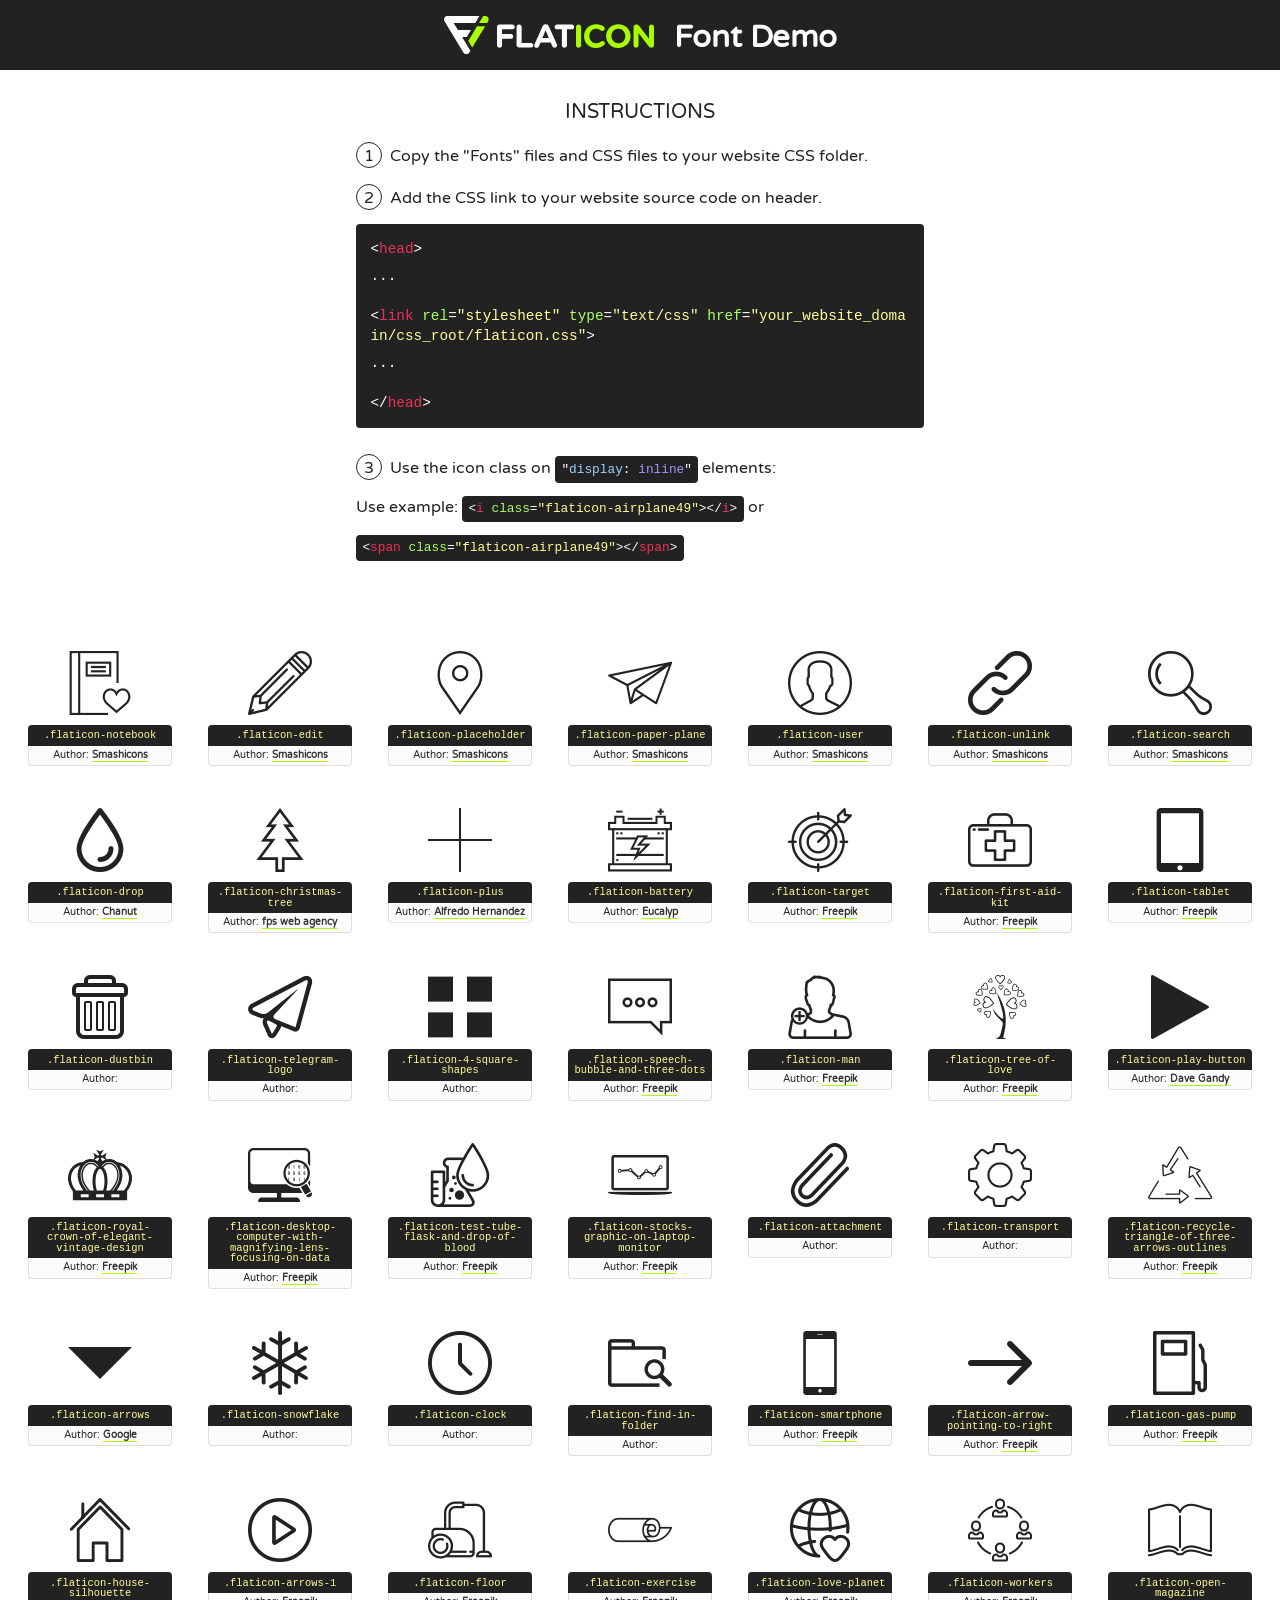
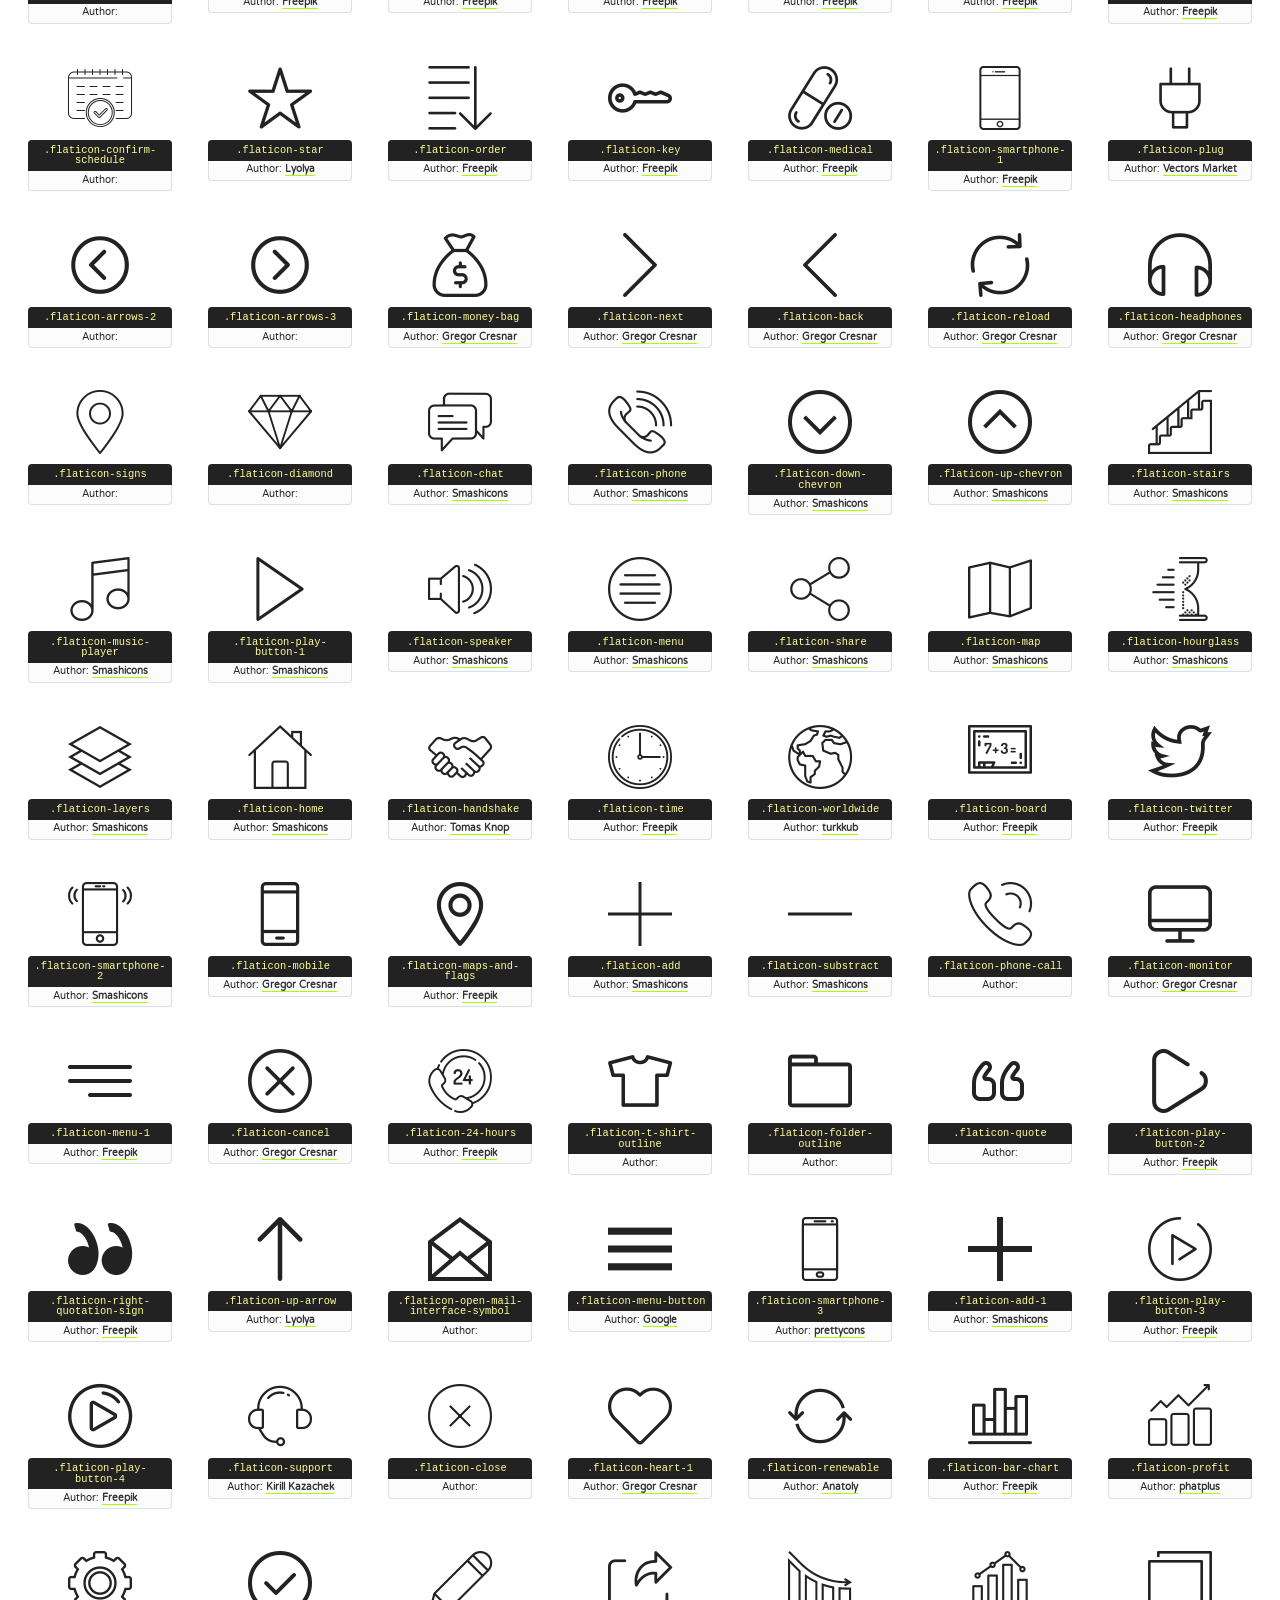
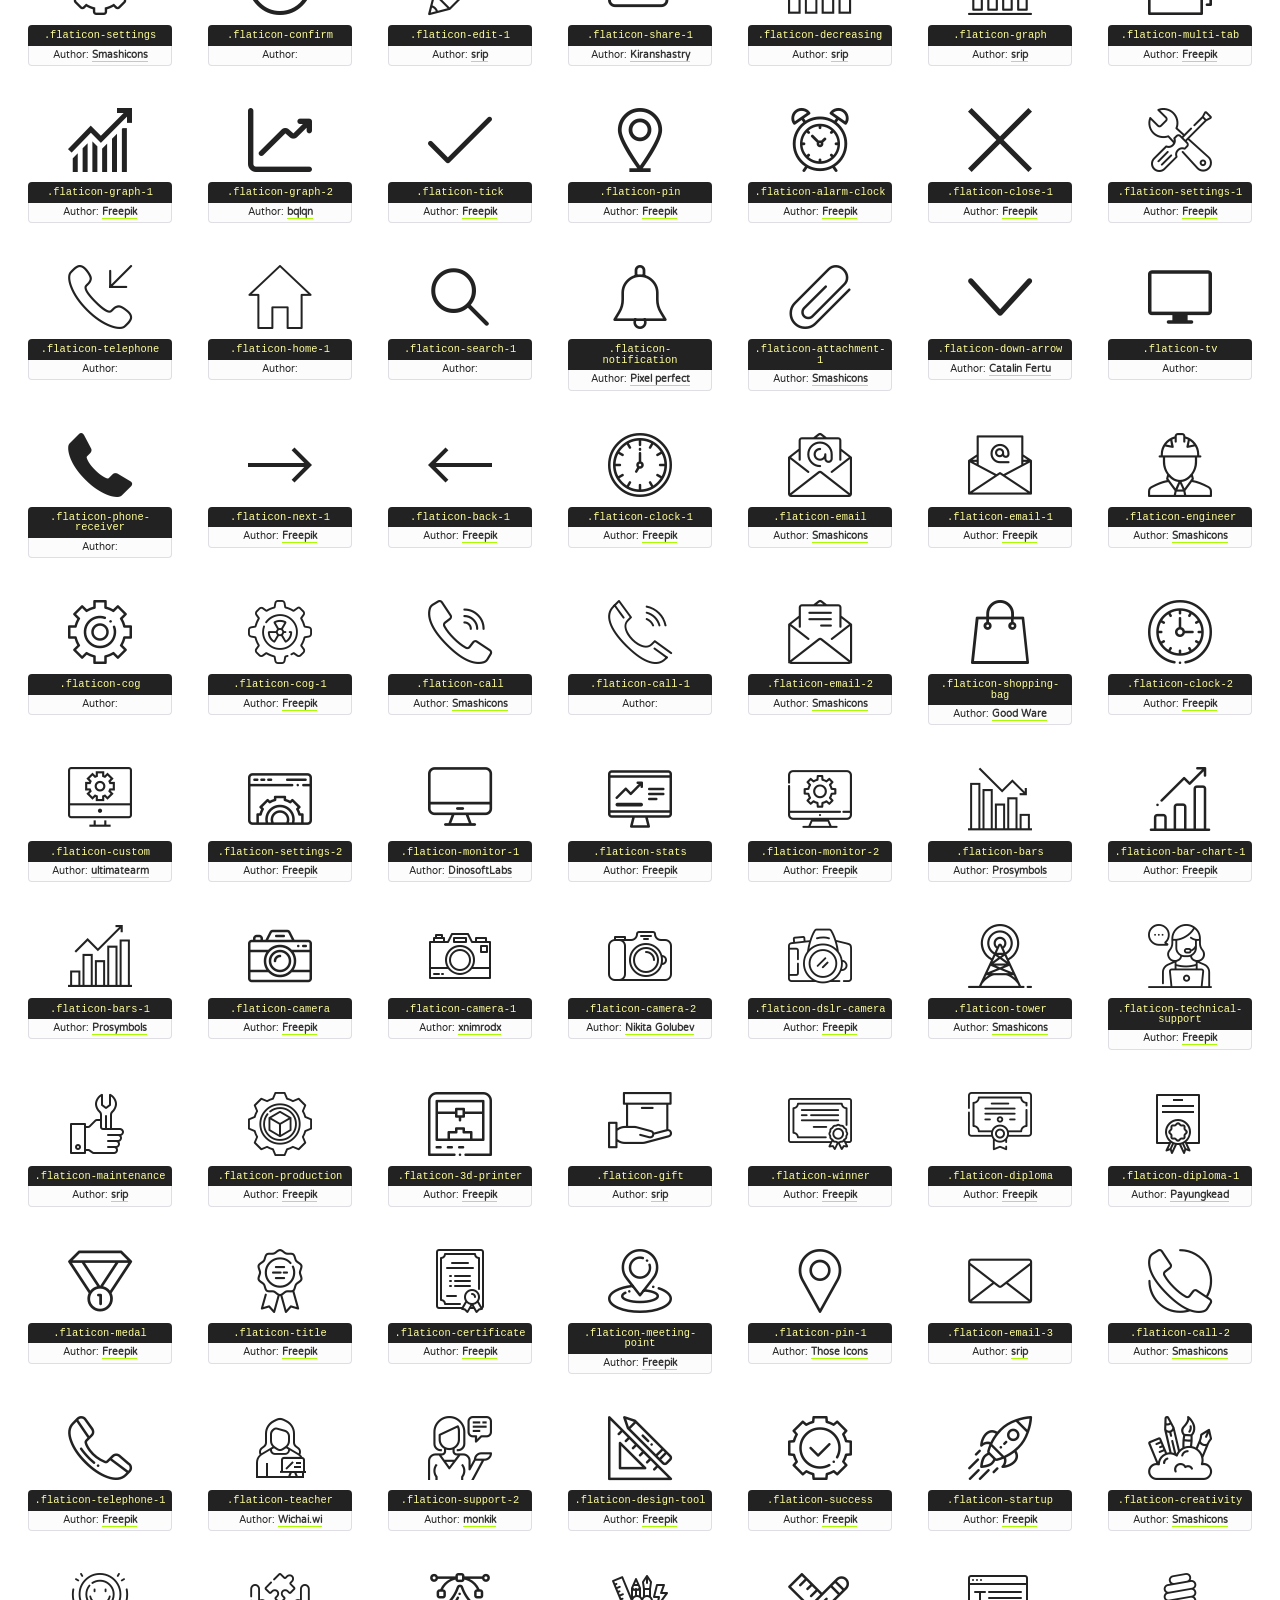
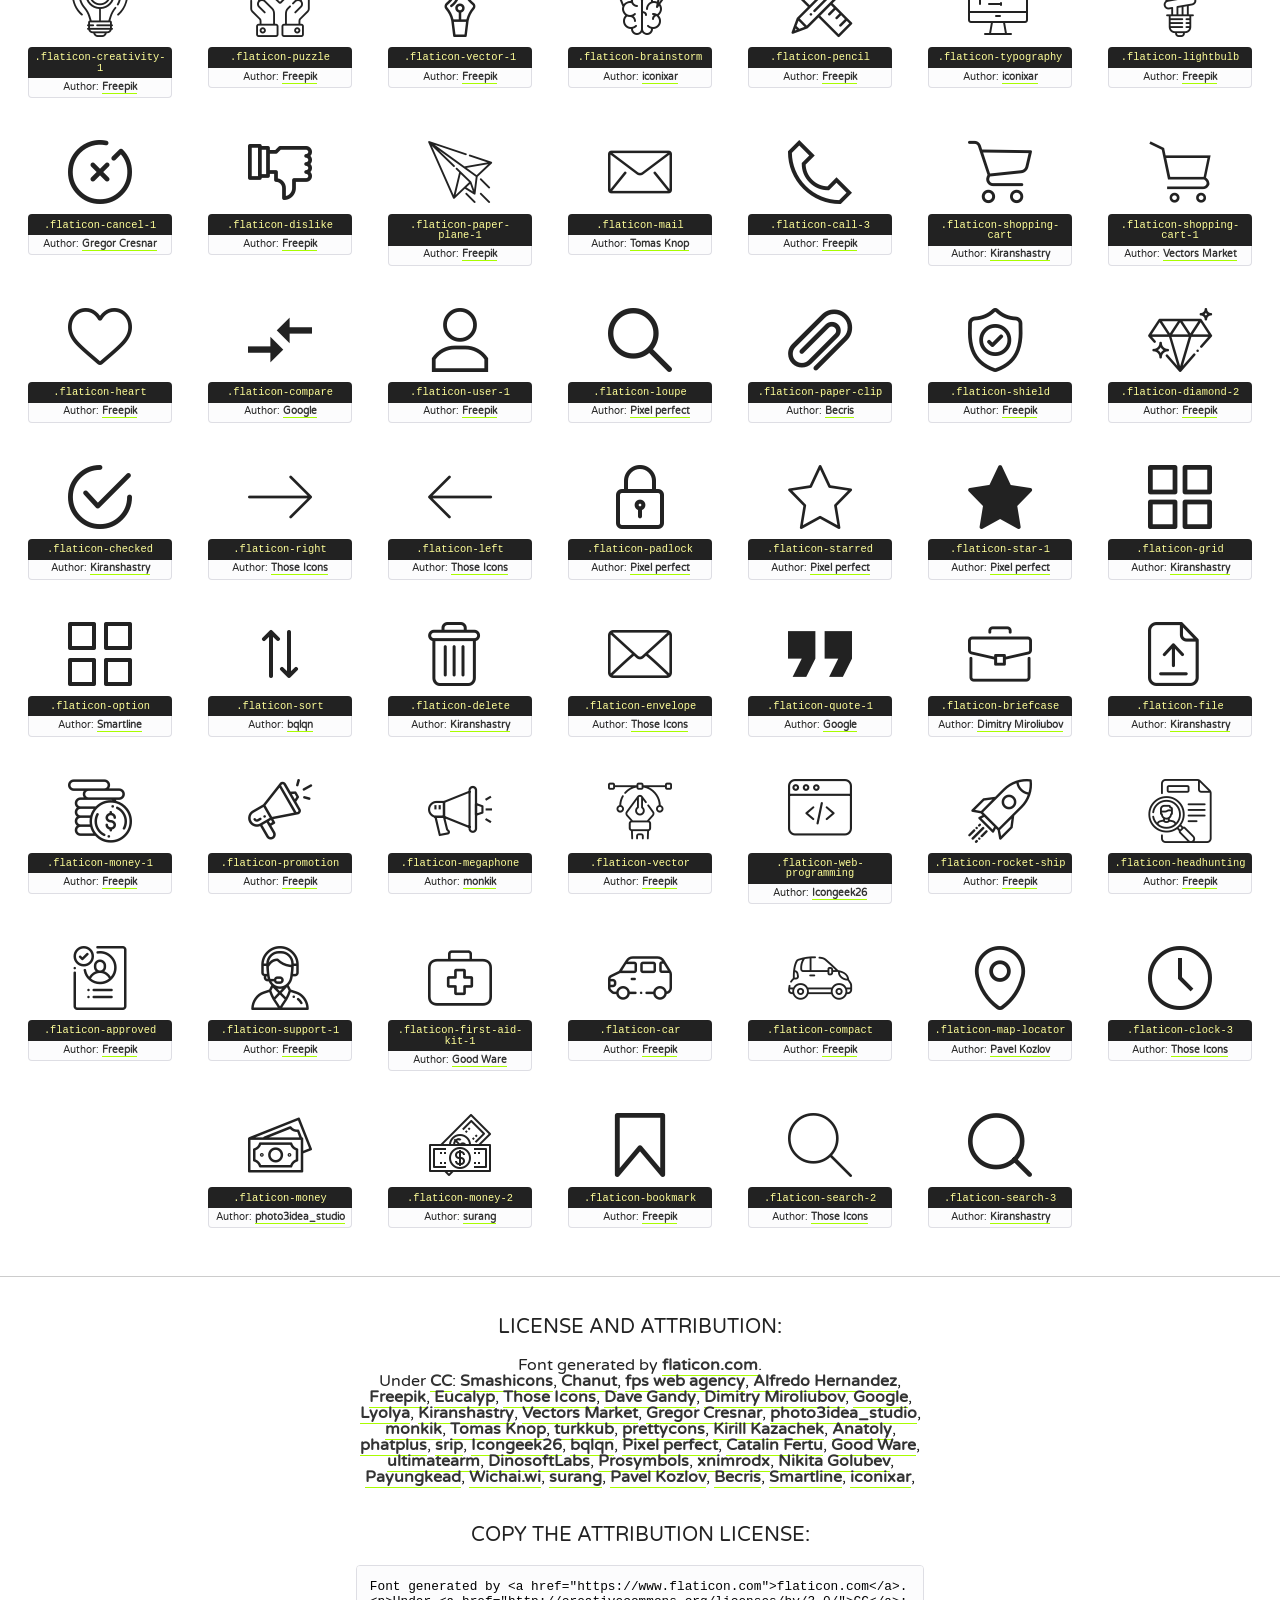
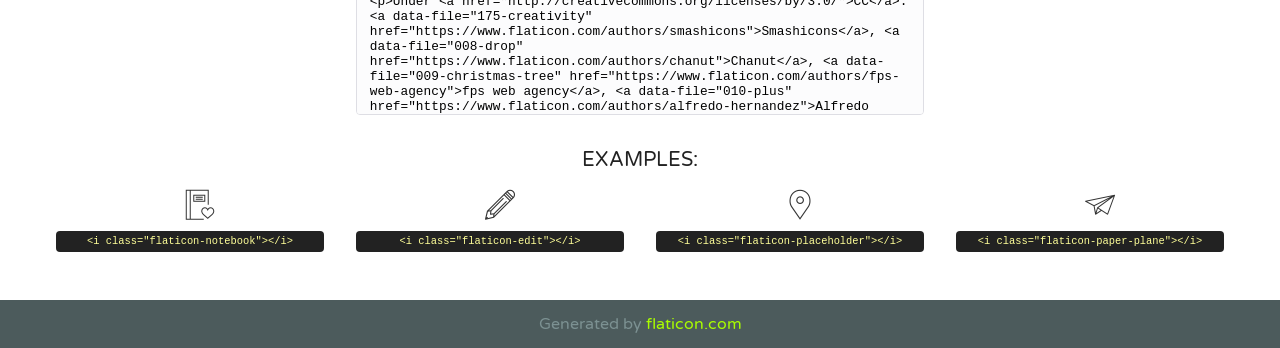
<file: fonts/flaticon.html>
<!DOCTYPE html>
<!--
  Flaticon icon font: Flaticon
  Creation date: 27/12/2020 17:38
-->
<html>
<!DOCTYPE html>
<html>

<head>
    <title>Flaticon WebFont</title>
    <link href="http://fonts.googleapis.com/css?family=Varela+Round" rel="stylesheet" type="text/css" />
    <link rel="stylesheet" type="text/css" href="../css/flaticon.css">
    <meta charset="UTF-8">
    <style>
    html, body, div, span, applet, object, iframe,
    h1, h2, h3, h4, h5, h6, p, blockquote, pre,
    a, abbr, acronym, address, big, cite, code,
    del, dfn, em, img, ins, kbd, q, s, samp,
    small, strike, strong, sub, sup, tt, var,
    b, u, i, center,
    dl, dt, dd, ol, ul, li,
    fieldset, form, label, legend,
    table, caption, tbody, tfoot, thead, tr, th, td,
    article, aside, canvas, details, embed, 
    figure, figcaption, footer, header, hgroup, 
    menu, nav, output, ruby, section, summary,
    time, mark, audio, video {
        margin: 0;
        padding: 0;
        border: 0;
        font-size: 100%;
        font: inherit;
        vertical-align: baseline;
    }
    /* HTML5 display-role reset for older browsers */
    article, aside, details, figcaption, figure, 
    footer, header, hgroup, menu, nav, section {
        display: block;
    }
    body {
        line-height: 1;
    }
    ol, ul {
        list-style: none;
    }
    blockquote, q {
        quotes: none;
    }
    blockquote:before, blockquote:after,
    q:before, q:after {
        content: '';
        content: none;
    }
    table {
        border-collapse: collapse;
        border-spacing: 0;
    }
    body {
        font-family: 'Varela Round', Helvetica, Arial, sans-serif;
        font-size: 16px;
        color: #222;
    }
    a {
        color: #333;
        border-bottom: 1px solid #a9fd00;
        font-weight: bold;
        text-decoration: none;
    }
    * {
        -moz-box-sizing: border-box;
        -webkit-box-sizing: border-box;
        box-sizing: border-box;
        margin: 0;
        padding: 0;
    }
    [class^="flaticon-"]:before, [class*=" flaticon-"]:before, [class^="flaticon-"]:after, [class*=" flaticon-"]:after {
        font-family: Flaticon;
        font-size: 30px;
        font-style: normal;
        margin-left: 20px;
        color: #333;
    }
    .wrapper {
        max-width: 600px;
        margin: auto;
        padding: 0 1em;
    }
    .title {
        font-size: 1.25em;
        text-align: center;
        margin-bottom: 1em;
        text-transform: uppercase;
    }
    header {
        text-align: center;
        background-color: #222;
        color: #fff;
        padding: 1em;
    }
    header .logo {
        width: 210px;
        height: 38px;
        display: inline-block;
        vertical-align: middle;
        margin-right: 1em;
        border: none;
    }
    header strong {
        font-size: 1.95em;
        font-weight: bold;
        vertical-align: middle;
        margin-top: 5px;
        display: inline-block;
    }
    .demo {
        margin: 2em auto;
        line-height: 1.25em;
    }
    .demo ul li {
        margin-bottom: 1em;
    }
    .demo ul li .num {
        color: #222;
        border-radius: 20px;
        display: inline-block;
        width: 26px;
        padding: 3px;
        height: 26px;
        text-align: center;
        margin-right: 0.5em;
        border: 1px solid #222;
    }
    .demo ul li code {
        background-color: #222;
        border-radius: 4px;
        padding: 0.25em 0.5em;
        display: inline-block;
        color: #fff;
        font-family: Consolas,Monaco,Lucida Console,Liberation Mono,DejaVu Sans Mono,Bitstream Vera Sans Mono,Courier New, monospace;
        font-weight: lighter;
        margin-top: 1em;
        font-size: 0.8em;
        word-break: break-all;
    }
    .demo ul li code.big {
        padding: 1em;
        font-size: 0.9em;
    }
    .demo ul li code .red {
        color: #EF3159;
    }
    .demo ul li code .green {
        color: #ACFF65;
    }
    .demo ul li code .yellow {
        color: #FFFF99;
    }
    .demo ul li code .blue {
        color: #99D3FF;
    }
    .demo ul li code .purple {
        color: #A295FF;
    }
    .demo ul li code .dots {
        margin-top: 0.5em;
        display: block;
    }
    #glyphs {
        border-bottom: 1px solid #ccc;
        padding: 2em 0;
        text-align: center;
    }
    .glyph {
        display: inline-block;
        width: 9em;
        margin: 1em;
        text-align: center;
        vertical-align: top;
        background: #FFF;
    }
    .glyph .glyph-icon {
        padding: 10px;
        display: block;
        font-family:"Flaticon";
        font-size: 64px;
        line-height: 1;
    }
    .glyph .glyph-icon:before {
        font-size: 64px;
        color: #222;
        margin-left: 0;
    }
    .class-name {
        font-size: 0.65em;
        background-color: #222;
        color: #fff;
        border-radius: 4px 4px 0 0;
        padding: 0.5em;
        color: #FFFF99;
        font-family: Consolas,Monaco,Lucida Console,Liberation Mono,DejaVu Sans Mono,Bitstream Vera Sans Mono,Courier New, monospace;
    }
    .author-name {
        font-size: 0.6em;
        background-color: #fcfcfd;
        border: 1px solid #DEDEE4;
        border-top: 0;
        border-radius: 0 0 4px 4px;
        padding: 0.5em;
    }
    .class-name:last-child {
        font-size: 10px;
        color:#888;
    }
    .class-name:last-child a {
        font-size: 10px;
        color:#555;
    }
    .class-name:last-child a:hover {
        color:#a9fd00;
    }
    .glyph > input {
        display: block;
        width: 100px;
        margin: 5px auto;
        text-align: center;
        font-size: 12px;
        cursor: text;
    }
    .glyph > input.icon-input {
        font-family:"Flaticon";
        font-size: 16px;
        margin-bottom: 10px;
    }
    .attribution .title {
        margin-top: 2em;
    }
    .attribution textarea {
        background-color: #fcfcfd;
        padding: 1em;
        border: none;
        box-shadow: none;
        border: 1px solid #DEDEE4;
        border-radius: 4px;
        resize: none;
        width: 100%;
        height: 150px;
        font-size: 0.8em;
        font-family: Consolas,Monaco,Lucida Console,Liberation Mono,DejaVu Sans Mono,Bitstream Vera Sans Mono,Courier New, monospace;
        -webkit-appearance: none;
    }
    .iconsuse {
        margin: 2em auto;
        text-align: center;
        max-width: 1200px;
    }
    .iconsuse:after {
        content: '';
        display: table;
        clear: both;
    }
    .iconsuse .image {
        float: left;
        width: 25%;
        padding: 0 1em;
    }
    .iconsuse .image p {
        margin-bottom: 1em;
    }
    .iconsuse .image span {
        display: block;
        font-size: 0.65em;
        background-color: #222;
        color: #fff;
        border-radius: 4px;
        padding: 0.5em;
        color: #FFFF99;
        margin-top: 1em;
        font-family: Consolas,Monaco,Lucida Console,Liberation Mono,DejaVu Sans Mono,Bitstream Vera Sans Mono,Courier New, monospace;
    }
    #footer {
        text-align: center;
        background-color: #4C5B5C;
        color: #7c9192;
        padding: 1em;
    }
    #footer a {
        border: none;
        color: #a9fd00;
        font-weight: normal;
    }
    @media (max-width: 960px) {
        .iconsuse .image {
            width: 50%;
        }
    }
    @media (max-width: 560px) {
        .iconsuse .image {
            width: 100%;
        }
    }
    </style>
</head>

<body class="characters-off">

    <header>
        <a href="https://www.flaticon.com" target="_blank" class="logo">
            <svg version="1.1" xmlns="http://www.w3.org/2000/svg" xmlns:xlink="http://www.w3.org/1999/xlink" xmlns:a="http://ns.adobe.com/AdobeSVGViewerExtensions/3.0/" viewBox="0 0 560.875 102.036" enable-background="new 0 0 560.875 102.036" xml:space="preserve">
                <defs>
                </defs>
                <g>
                    <g class="letters">
                        <path fill="#ffffff" d="M141.596,29.675c0-3.777,2.985-6.767,6.764-6.767h34.438c3.426,0,6.15,2.728,6.15,6.15
                        c0,3.43-2.724,6.149-6.15,6.149h-27.674v13.091h23.719c3.429,0,6.151,2.724,6.151,6.15c0,3.43-2.723,6.149-6.151,6.149h-23.719
                        v17.574c0,3.773-2.986,6.761-6.764,6.761c-3.779,0-6.764-2.989-6.764-6.761V29.675z"></path>
                        <path fill="#ffffff" d="M193.844,29.149c0-3.781,2.985-6.767,6.764-6.767c3.776,0,6.763,2.985,6.763,6.767v42.957h25.039
                        c3.426,0,6.149,2.726,6.149,6.153c0,3.425-2.723,6.15-6.149,6.15h-31.802c-3.779,0-6.764-2.986-6.764-6.768V29.149z"></path>
                        <path fill="#ffffff" d="M241.891,75.71l21.438-48.407c1.492-3.341,4.215-5.357,7.906-5.357h0.792
                        c3.686,0,6.323,2.017,7.815,5.357l21.439,48.407c0.436,0.967,0.701,1.845,0.701,2.723c0,3.602-2.809,6.501-6.414,6.501
                        c-3.161,0-5.269-1.845-6.499-4.655l-4.132-9.661h-27.059l-4.301,10.102c-1.144,2.631-3.426,4.214-6.237,4.214
                        c-3.517,0-6.24-2.81-6.24-6.325C241.1,77.64,241.451,76.677,241.891,75.71z M279.932,58.666l-8.521-20.297l-8.526,20.297H279.932
                        z"></path>
                        <path fill="#ffffff" d="M314.864,35.387H301.86c-3.429,0-6.239-2.813-6.239-6.238c0-3.429,2.811-6.24,6.239-6.24h39.533
                        c3.426,0,6.237,2.811,6.237,6.24c0,3.425-2.811,6.238-6.237,6.238h-13.001v42.785c0,3.773-2.99,6.761-6.764,6.761
                        c-3.779,0-6.764-2.989-6.764-6.761V35.387z"></path>
                        <path fill="#A9FD00" d="M352.615,29.149c0-3.781,2.985-6.767,6.767-6.767c3.774,0,6.761,2.985,6.761,6.767v49.024
                        c0,3.773-2.987,6.761-6.761,6.761c-3.781,0-6.767-2.989-6.767-6.761V29.149z"></path>
                        <path fill="#A9FD00" d="M374.132,53.836v-0.179c0-17.481,13.178-31.801,32.065-31.801c9.22,0,15.459,2.458,20.557,6.238
                        c1.402,1.054,2.637,2.985,2.637,5.357c0,3.692-2.985,6.59-6.681,6.59c-1.845,0-3.071-0.702-4.044-1.319
                        c-3.776-2.813-7.729-4.393-12.562-4.393c-10.364,0-17.831,8.611-17.831,19.154v0.173c0,10.542,7.291,19.329,17.831,19.329
                        c5.715,0,9.492-1.756,13.359-4.834c1.049-0.874,2.458-1.491,4.039-1.491c3.429,0,6.325,2.813,6.325,6.236
                        c0,2.106-1.056,3.78-2.282,4.834c-5.539,4.834-12.036,7.733-21.878,7.733C387.572,85.464,374.132,71.493,374.132,53.836z"></path>
                        <path fill="#A9FD00" d="M433.009,53.836v-0.179c0-17.481,13.79-31.801,32.766-31.801c18.981,0,32.592,14.143,32.592,31.628v0.173
                        c0,17.483-13.785,31.807-32.769,31.807C446.625,85.464,433.009,71.32,433.009,53.836z M484.224,53.836v-0.179
                        c0-10.539-7.725-19.326-18.626-19.326c-10.893,0-18.449,8.611-18.449,19.154v0.173c0,10.542,7.73,19.329,18.626,19.329
                        C476.676,72.986,484.224,64.378,484.224,53.836z"></path>
                        <path fill="#A9FD00" d="M506.233,29.321c0-3.774,2.99-6.763,6.767-6.763h1.401c3.252,0,5.183,1.583,7.029,3.953l26.093,34.265
                        V29.059c0-3.692,2.99-6.677,6.681-6.677c3.683,0,6.671,2.985,6.671,6.677v48.934c0,3.78-2.987,6.765-6.764,6.765h-0.436
                        c-3.257,0-5.188-1.581-7.034-3.953l-27.056-35.492v32.944c0,3.687-2.985,6.676-6.678,6.676c-3.683,0-6.673-2.989-6.673-6.676
                        V29.321z"></path>
                    </g>
                    <g class="insignia">
                        <path fill="#ffffff" d="M48.372,56.137h12.517l11.156-18.537H37.186L25.688,18.539h57.825L94.668,0H9.271
                        C5.925,0,2.842,1.801,1.198,4.716c-1.644,2.907-1.593,6.482,0.134,9.343l50.38,83.501c1.678,2.781,4.689,4.476,7.938,4.476
                        c3.246,0,6.257-1.695,7.935-4.476l2.898-4.804L48.372,56.137z"></path>
                        <g class="i">
                            <path fill="#A9FD00" d="M93.575,18.539h0.031v0.004l21.652,0.004l2.705-4.488c1.727-2.861,1.778-6.436,0.133-9.343
                            C116.454,1.801,113.371,0,110.026,0h-5.294L93.575,18.539z"></path>
                            <polygon fill="#A9FD00" points="88.291,27.356 64.725,66.486 75.519,84.404 109.942,27.356"></polygon>
                        </g>
                    </g>
                </g>
            </svg>
        </a>
        <strong>Font Demo</strong>
    </header>


    <section class="demo wrapper">

        <p class="title">Instructions</p>

        <ul>
            <li>
                <span class="num">1</span>Copy the "Fonts" files and CSS files to your website CSS folder.
            </li>
            <li>
                <span class="num">2</span>Add the CSS link to your website source code on header.
                <code class="big">
                    &lt;<span class="red">head</span>&gt;
                    <br/><span class="dots">...</span>
                    <br/>&lt;<span class="red">link</span> <span class="green">rel</span>=<span class="yellow">"stylesheet"</span> <span class="green">type</span>=<span class="yellow">"text/css"</span> <span class="green">href</span>=<span class="yellow">"your_website_domain/css_root/flaticon.css"</span>&gt;
                    <br/><span class="dots">...</span>
                    <br/>&lt;/<span class="red">head</span>&gt;
                </code>
            </li>

            <li>
                <p>
                    <span class="num">3</span>Use the icon class on <code>"<span class="blue">display</span>:<span class="purple"> inline</span>"</code> elements:
                    <br />
                    Use example: <code>&lt;<span class="red">i</span> <span class="green">class</span>=<span class="yellow">&quot;flaticon-airplane49&quot;</span>&gt;&lt;/<span class="red">i</span>&gt;</code> or <code>&lt;<span class="red">span</span> <span class="green">class</span>=<span class="yellow">&quot;flaticon-airplane49&quot;</span>&gt;&lt;/<span class="red">span</span>&gt;</code>
            </li>
        </ul>

    </section>




   <section id="glyphs">          
    
      
        <div class="glyph"><div class="glyph-icon flaticon-notebook"></div>
            <div class="class-name">.flaticon-notebook</div>
            <div class="author-name">Author: <a data-file="001-notebook" href="https://www.flaticon.com/authors/smashicons">Smashicons</a> </div> 
        </div>        
        
        <div class="glyph"><div class="glyph-icon flaticon-edit"></div>
            <div class="class-name">.flaticon-edit</div>
            <div class="author-name">Author: <a data-file="002-edit" href="https://www.flaticon.com/authors/smashicons">Smashicons</a> </div> 
        </div>        
        
        <div class="glyph"><div class="glyph-icon flaticon-placeholder"></div>
            <div class="class-name">.flaticon-placeholder</div>
            <div class="author-name">Author: <a data-file="003-placeholder" href="https://www.flaticon.com/authors/smashicons">Smashicons</a> </div> 
        </div>        
        
        <div class="glyph"><div class="glyph-icon flaticon-paper-plane"></div>
            <div class="class-name">.flaticon-paper-plane</div>
            <div class="author-name">Author: <a data-file="004-paper-plane" href="https://www.flaticon.com/authors/smashicons">Smashicons</a> </div> 
        </div>        
        
        <div class="glyph"><div class="glyph-icon flaticon-user"></div>
            <div class="class-name">.flaticon-user</div>
            <div class="author-name">Author: <a data-file="005-user" href="https://www.flaticon.com/authors/smashicons">Smashicons</a> </div> 
        </div>        
        
        <div class="glyph"><div class="glyph-icon flaticon-unlink"></div>
            <div class="class-name">.flaticon-unlink</div>
            <div class="author-name">Author: <a data-file="006-unlink" href="https://www.flaticon.com/authors/smashicons">Smashicons</a> </div> 
        </div>        
        
        <div class="glyph"><div class="glyph-icon flaticon-search"></div>
            <div class="class-name">.flaticon-search</div>
            <div class="author-name">Author: <a data-file="007-search" href="https://www.flaticon.com/authors/smashicons">Smashicons</a> </div> 
        </div>        
        
        <div class="glyph"><div class="glyph-icon flaticon-drop"></div>
            <div class="class-name">.flaticon-drop</div>
            <div class="author-name">Author: <a data-file="008-drop" href="https://www.flaticon.com/authors/chanut">Chanut</a> </div> 
        </div>        
        
        <div class="glyph"><div class="glyph-icon flaticon-christmas-tree"></div>
            <div class="class-name">.flaticon-christmas-tree</div>
            <div class="author-name">Author: <a data-file="009-christmas-tree" href="https://www.flaticon.com/authors/fps-web-agency">fps web agency</a> </div> 
        </div>        
        
        <div class="glyph"><div class="glyph-icon flaticon-plus"></div>
            <div class="class-name">.flaticon-plus</div>
            <div class="author-name">Author: <a data-file="010-plus" href="https://www.flaticon.com/authors/alfredo-hernandez">Alfredo Hernandez</a> </div> 
        </div>        
        
        <div class="glyph"><div class="glyph-icon flaticon-battery"></div>
            <div class="class-name">.flaticon-battery</div>
            <div class="author-name">Author: <a data-file="011-battery" href="https://www.flaticon.com/authors/eucalyp">Eucalyp</a> </div> 
        </div>        
        
        <div class="glyph"><div class="glyph-icon flaticon-target"></div>
            <div class="class-name">.flaticon-target</div>
            <div class="author-name">Author: <a data-file="012-target" href="http://www.freepik.com">Freepik</a> </div> 
        </div>        
        
        <div class="glyph"><div class="glyph-icon flaticon-first-aid-kit"></div>
            <div class="class-name">.flaticon-first-aid-kit</div>
            <div class="author-name">Author: <a data-file="013-first-aid-kit" href="http://www.freepik.com">Freepik</a> </div> 
        </div>        
        
        <div class="glyph"><div class="glyph-icon flaticon-tablet"></div>
            <div class="class-name">.flaticon-tablet</div>
            <div class="author-name">Author: <a data-file="014-tablet" href="http://www.freepik.com">Freepik</a> </div> 
        </div>        
        
        <div class="glyph"><div class="glyph-icon flaticon-dustbin"></div>
            <div class="class-name">.flaticon-dustbin</div>
            <div class="author-name">Author: <a data-file="015-dustbin" href="https://www.flaticon.com/authors/"></a> </div> 
        </div>        
        
        <div class="glyph"><div class="glyph-icon flaticon-telegram-logo"></div>
            <div class="class-name">.flaticon-telegram-logo</div>
            <div class="author-name">Author: <a data-file="016-telegram-logo" href="https://www.flaticon.com/authors/"></a> </div> 
        </div>        
        
        <div class="glyph"><div class="glyph-icon flaticon-4-square-shapes"></div>
            <div class="class-name">.flaticon-4-square-shapes</div>
            <div class="author-name">Author: <a data-file="017-4-square-shapes" href="https://www.flaticon.com/authors/"></a> </div> 
        </div>        
        
        <div class="glyph"><div class="glyph-icon flaticon-speech-bubble-and-three-dots"></div>
            <div class="class-name">.flaticon-speech-bubble-and-three-dots</div>
            <div class="author-name">Author: <a data-file="018-speech-bubble-and-three-dots" href="http://www.freepik.com">Freepik</a> </div> 
        </div>        
        
        <div class="glyph"><div class="glyph-icon flaticon-man"></div>
            <div class="class-name">.flaticon-man</div>
            <div class="author-name">Author: <a data-file="019-man" href="http://www.freepik.com">Freepik</a> </div> 
        </div>        
        
        <div class="glyph"><div class="glyph-icon flaticon-tree-of-love"></div>
            <div class="class-name">.flaticon-tree-of-love</div>
            <div class="author-name">Author: <a data-file="020-tree-of-love" href="http://www.freepik.com">Freepik</a> </div> 
        </div>        
        
        <div class="glyph"><div class="glyph-icon flaticon-play-button"></div>
            <div class="class-name">.flaticon-play-button</div>
            <div class="author-name">Author: <a data-file="021-play-button" href="https://www.flaticon.com/authors/dave-gandy">Dave Gandy</a> </div> 
        </div>        
        
        <div class="glyph"><div class="glyph-icon flaticon-royal-crown-of-elegant-vintage-design"></div>
            <div class="class-name">.flaticon-royal-crown-of-elegant-vintage-design</div>
            <div class="author-name">Author: <a data-file="022-royal-crown-of-elegant-vintage-design" href="http://www.freepik.com">Freepik</a> </div> 
        </div>        
        
        <div class="glyph"><div class="glyph-icon flaticon-desktop-computer-with-magnifying-lens-focusing-on-data"></div>
            <div class="class-name">.flaticon-desktop-computer-with-magnifying-lens-focusing-on-data</div>
            <div class="author-name">Author: <a data-file="023-desktop-computer-with-magnifying-lens-focusing-on-data" href="http://www.freepik.com">Freepik</a> </div> 
        </div>        
        
        <div class="glyph"><div class="glyph-icon flaticon-test-tube-flask-and-drop-of-blood"></div>
            <div class="class-name">.flaticon-test-tube-flask-and-drop-of-blood</div>
            <div class="author-name">Author: <a data-file="024-test-tube-flask-and-drop-of-blood" href="http://www.freepik.com">Freepik</a> </div> 
        </div>        
        
        <div class="glyph"><div class="glyph-icon flaticon-stocks-graphic-on-laptop-monitor"></div>
            <div class="class-name">.flaticon-stocks-graphic-on-laptop-monitor</div>
            <div class="author-name">Author: <a data-file="025-stocks-graphic-on-laptop-monitor" href="http://www.freepik.com">Freepik</a> </div> 
        </div>        
        
        <div class="glyph"><div class="glyph-icon flaticon-attachment"></div>
            <div class="class-name">.flaticon-attachment</div>
            <div class="author-name">Author: <a data-file="026-attachment" href="https://www.flaticon.com/authors/"></a> </div> 
        </div>        
        
        <div class="glyph"><div class="glyph-icon flaticon-transport"></div>
            <div class="class-name">.flaticon-transport</div>
            <div class="author-name">Author: <a data-file="027-transport" href="https://www.flaticon.com/authors/"></a> </div> 
        </div>        
        
        <div class="glyph"><div class="glyph-icon flaticon-recycle-triangle-of-three-arrows-outlines"></div>
            <div class="class-name">.flaticon-recycle-triangle-of-three-arrows-outlines</div>
            <div class="author-name">Author: <a data-file="028-recycle-triangle-of-three-arrows-outlines" href="http://www.freepik.com">Freepik</a> </div> 
        </div>        
        
        <div class="glyph"><div class="glyph-icon flaticon-arrows"></div>
            <div class="class-name">.flaticon-arrows</div>
            <div class="author-name">Author: <a data-file="029-arrows" href="https://www.flaticon.com/authors/google">Google</a> </div> 
        </div>        
        
        <div class="glyph"><div class="glyph-icon flaticon-snowflake"></div>
            <div class="class-name">.flaticon-snowflake</div>
            <div class="author-name">Author: <a data-file="030-snowflake" href="https://www.flaticon.com/authors/"></a> </div> 
        </div>        
        
        <div class="glyph"><div class="glyph-icon flaticon-clock"></div>
            <div class="class-name">.flaticon-clock</div>
            <div class="author-name">Author: <a data-file="031-clock" href="https://www.flaticon.com/authors/"></a> </div> 
        </div>        
        
        <div class="glyph"><div class="glyph-icon flaticon-find-in-folder"></div>
            <div class="class-name">.flaticon-find-in-folder</div>
            <div class="author-name">Author: <a data-file="032-find-in-folder" href="https://www.flaticon.com/authors/"></a> </div> 
        </div>        
        
        <div class="glyph"><div class="glyph-icon flaticon-smartphone"></div>
            <div class="class-name">.flaticon-smartphone</div>
            <div class="author-name">Author: <a data-file="033-smartphone" href="http://www.freepik.com">Freepik</a> </div> 
        </div>        
        
        <div class="glyph"><div class="glyph-icon flaticon-arrow-pointing-to-right"></div>
            <div class="class-name">.flaticon-arrow-pointing-to-right</div>
            <div class="author-name">Author: <a data-file="034-arrow-pointing-to-right" href="http://www.freepik.com">Freepik</a> </div> 
        </div>        
        
        <div class="glyph"><div class="glyph-icon flaticon-gas-pump"></div>
            <div class="class-name">.flaticon-gas-pump</div>
            <div class="author-name">Author: <a data-file="035-gas-pump" href="http://www.freepik.com">Freepik</a> </div> 
        </div>        
        
        <div class="glyph"><div class="glyph-icon flaticon-house-silhouette"></div>
            <div class="class-name">.flaticon-house-silhouette</div>
            <div class="author-name">Author: <a data-file="036-house-silhouette" href="https://www.flaticon.com/authors/"></a> </div> 
        </div>        
        
        <div class="glyph"><div class="glyph-icon flaticon-arrows-1"></div>
            <div class="class-name">.flaticon-arrows-1</div>
            <div class="author-name">Author: <a data-file="037-arrows-1" href="http://www.freepik.com">Freepik</a> </div> 
        </div>        
        
        <div class="glyph"><div class="glyph-icon flaticon-floor"></div>
            <div class="class-name">.flaticon-floor</div>
            <div class="author-name">Author: <a data-file="038-floor" href="http://www.freepik.com">Freepik</a> </div> 
        </div>        
        
        <div class="glyph"><div class="glyph-icon flaticon-exercise"></div>
            <div class="class-name">.flaticon-exercise</div>
            <div class="author-name">Author: <a data-file="039-exercise" href="http://www.freepik.com">Freepik</a> </div> 
        </div>        
        
        <div class="glyph"><div class="glyph-icon flaticon-love-planet"></div>
            <div class="class-name">.flaticon-love-planet</div>
            <div class="author-name">Author: <a data-file="040-love-planet" href="http://www.freepik.com">Freepik</a> </div> 
        </div>        
        
        <div class="glyph"><div class="glyph-icon flaticon-workers"></div>
            <div class="class-name">.flaticon-workers</div>
            <div class="author-name">Author: <a data-file="041-workers" href="http://www.freepik.com">Freepik</a> </div> 
        </div>        
        
        <div class="glyph"><div class="glyph-icon flaticon-open-magazine"></div>
            <div class="class-name">.flaticon-open-magazine</div>
            <div class="author-name">Author: <a data-file="042-open-magazine" href="http://www.freepik.com">Freepik</a> </div> 
        </div>        
        
        <div class="glyph"><div class="glyph-icon flaticon-confirm-schedule"></div>
            <div class="class-name">.flaticon-confirm-schedule</div>
            <div class="author-name">Author: <a data-file="043-confirm-schedule" href="https://www.flaticon.com/authors/"></a> </div> 
        </div>        
        
        <div class="glyph"><div class="glyph-icon flaticon-star"></div>
            <div class="class-name">.flaticon-star</div>
            <div class="author-name">Author: <a data-file="044-star" href="https://www.flaticon.com/authors/lyolya">Lyolya</a> </div> 
        </div>        
        
        <div class="glyph"><div class="glyph-icon flaticon-order"></div>
            <div class="class-name">.flaticon-order</div>
            <div class="author-name">Author: <a data-file="045-order" href="http://www.freepik.com">Freepik</a> </div> 
        </div>        
        
        <div class="glyph"><div class="glyph-icon flaticon-key"></div>
            <div class="class-name">.flaticon-key</div>
            <div class="author-name">Author: <a data-file="046-key" href="http://www.freepik.com">Freepik</a> </div> 
        </div>        
        
        <div class="glyph"><div class="glyph-icon flaticon-medical"></div>
            <div class="class-name">.flaticon-medical</div>
            <div class="author-name">Author: <a data-file="047-medical" href="http://www.freepik.com">Freepik</a> </div> 
        </div>        
        
        <div class="glyph"><div class="glyph-icon flaticon-smartphone-1"></div>
            <div class="class-name">.flaticon-smartphone-1</div>
            <div class="author-name">Author: <a data-file="048-smartphone-1" href="http://www.freepik.com">Freepik</a> </div> 
        </div>        
        
        <div class="glyph"><div class="glyph-icon flaticon-plug"></div>
            <div class="class-name">.flaticon-plug</div>
            <div class="author-name">Author: <a data-file="049-plug" href="https://www.flaticon.com/authors/vectors-market">Vectors Market</a> </div> 
        </div>        
        
        <div class="glyph"><div class="glyph-icon flaticon-arrows-2"></div>
            <div class="class-name">.flaticon-arrows-2</div>
            <div class="author-name">Author: <a data-file="050-arrows-2" href="https://www.flaticon.com/authors/"></a> </div> 
        </div>        
        
        <div class="glyph"><div class="glyph-icon flaticon-arrows-3"></div>
            <div class="class-name">.flaticon-arrows-3</div>
            <div class="author-name">Author: <a data-file="051-arrows-3" href="https://www.flaticon.com/authors/"></a> </div> 
        </div>        
        
        <div class="glyph"><div class="glyph-icon flaticon-money-bag"></div>
            <div class="class-name">.flaticon-money-bag</div>
            <div class="author-name">Author: <a data-file="052-money-bag" href="https://www.flaticon.com/authors/gregor-cresnar">Gregor Cresnar</a> </div> 
        </div>        
        
        <div class="glyph"><div class="glyph-icon flaticon-next"></div>
            <div class="class-name">.flaticon-next</div>
            <div class="author-name">Author: <a data-file="053-next" href="https://www.flaticon.com/authors/gregor-cresnar">Gregor Cresnar</a> </div> 
        </div>        
        
        <div class="glyph"><div class="glyph-icon flaticon-back"></div>
            <div class="class-name">.flaticon-back</div>
            <div class="author-name">Author: <a data-file="054-back" href="https://www.flaticon.com/authors/gregor-cresnar">Gregor Cresnar</a> </div> 
        </div>        
        
        <div class="glyph"><div class="glyph-icon flaticon-reload"></div>
            <div class="class-name">.flaticon-reload</div>
            <div class="author-name">Author: <a data-file="055-reload" href="https://www.flaticon.com/authors/gregor-cresnar">Gregor Cresnar</a> </div> 
        </div>        
        
        <div class="glyph"><div class="glyph-icon flaticon-headphones"></div>
            <div class="class-name">.flaticon-headphones</div>
            <div class="author-name">Author: <a data-file="056-headphones" href="https://www.flaticon.com/authors/gregor-cresnar">Gregor Cresnar</a> </div> 
        </div>        
        
        <div class="glyph"><div class="glyph-icon flaticon-signs"></div>
            <div class="class-name">.flaticon-signs</div>
            <div class="author-name">Author: <a data-file="057-signs" href="https://www.flaticon.com/authors/"></a> </div> 
        </div>        
        
        <div class="glyph"><div class="glyph-icon flaticon-diamond"></div>
            <div class="class-name">.flaticon-diamond</div>
            <div class="author-name">Author: <a data-file="058-diamond" href="https://www.flaticon.com/authors/"></a> </div> 
        </div>        
        
        <div class="glyph"><div class="glyph-icon flaticon-chat"></div>
            <div class="class-name">.flaticon-chat</div>
            <div class="author-name">Author: <a data-file="059-chat" href="https://www.flaticon.com/authors/smashicons">Smashicons</a> </div> 
        </div>        
        
        <div class="glyph"><div class="glyph-icon flaticon-phone"></div>
            <div class="class-name">.flaticon-phone</div>
            <div class="author-name">Author: <a data-file="060-phone" href="https://www.flaticon.com/authors/smashicons">Smashicons</a> </div> 
        </div>        
        
        <div class="glyph"><div class="glyph-icon flaticon-down-chevron"></div>
            <div class="class-name">.flaticon-down-chevron</div>
            <div class="author-name">Author: <a data-file="061-down-chevron" href="https://www.flaticon.com/authors/smashicons">Smashicons</a> </div> 
        </div>        
        
        <div class="glyph"><div class="glyph-icon flaticon-up-chevron"></div>
            <div class="class-name">.flaticon-up-chevron</div>
            <div class="author-name">Author: <a data-file="062-up-chevron" href="https://www.flaticon.com/authors/smashicons">Smashicons</a> </div> 
        </div>        
        
        <div class="glyph"><div class="glyph-icon flaticon-stairs"></div>
            <div class="class-name">.flaticon-stairs</div>
            <div class="author-name">Author: <a data-file="063-stairs" href="https://www.flaticon.com/authors/smashicons">Smashicons</a> </div> 
        </div>        
        
        <div class="glyph"><div class="glyph-icon flaticon-music-player"></div>
            <div class="class-name">.flaticon-music-player</div>
            <div class="author-name">Author: <a data-file="064-music-player" href="https://www.flaticon.com/authors/smashicons">Smashicons</a> </div> 
        </div>        
        
        <div class="glyph"><div class="glyph-icon flaticon-play-button-1"></div>
            <div class="class-name">.flaticon-play-button-1</div>
            <div class="author-name">Author: <a data-file="065-play-button-1" href="https://www.flaticon.com/authors/smashicons">Smashicons</a> </div> 
        </div>        
        
        <div class="glyph"><div class="glyph-icon flaticon-speaker"></div>
            <div class="class-name">.flaticon-speaker</div>
            <div class="author-name">Author: <a data-file="066-speaker" href="https://www.flaticon.com/authors/smashicons">Smashicons</a> </div> 
        </div>        
        
        <div class="glyph"><div class="glyph-icon flaticon-menu"></div>
            <div class="class-name">.flaticon-menu</div>
            <div class="author-name">Author: <a data-file="067-menu" href="https://www.flaticon.com/authors/smashicons">Smashicons</a> </div> 
        </div>        
        
        <div class="glyph"><div class="glyph-icon flaticon-share"></div>
            <div class="class-name">.flaticon-share</div>
            <div class="author-name">Author: <a data-file="068-share" href="https://www.flaticon.com/authors/smashicons">Smashicons</a> </div> 
        </div>        
        
        <div class="glyph"><div class="glyph-icon flaticon-map"></div>
            <div class="class-name">.flaticon-map</div>
            <div class="author-name">Author: <a data-file="069-map" href="https://www.flaticon.com/authors/smashicons">Smashicons</a> </div> 
        </div>        
        
        <div class="glyph"><div class="glyph-icon flaticon-hourglass"></div>
            <div class="class-name">.flaticon-hourglass</div>
            <div class="author-name">Author: <a data-file="070-hourglass" href="https://www.flaticon.com/authors/smashicons">Smashicons</a> </div> 
        </div>        
        
        <div class="glyph"><div class="glyph-icon flaticon-layers"></div>
            <div class="class-name">.flaticon-layers</div>
            <div class="author-name">Author: <a data-file="071-layers" href="https://www.flaticon.com/authors/smashicons">Smashicons</a> </div> 
        </div>        
        
        <div class="glyph"><div class="glyph-icon flaticon-home"></div>
            <div class="class-name">.flaticon-home</div>
            <div class="author-name">Author: <a data-file="072-home" href="https://www.flaticon.com/authors/smashicons">Smashicons</a> </div> 
        </div>        
        
        <div class="glyph"><div class="glyph-icon flaticon-handshake"></div>
            <div class="class-name">.flaticon-handshake</div>
            <div class="author-name">Author: <a data-file="073-handshake" href="https://www.flaticon.com/authors/tomas-knop">Tomas Knop</a> </div> 
        </div>        
        
        <div class="glyph"><div class="glyph-icon flaticon-time"></div>
            <div class="class-name">.flaticon-time</div>
            <div class="author-name">Author: <a data-file="074-time" href="http://www.freepik.com">Freepik</a> </div> 
        </div>        
        
        <div class="glyph"><div class="glyph-icon flaticon-worldwide"></div>
            <div class="class-name">.flaticon-worldwide</div>
            <div class="author-name">Author: <a data-file="075-worldwide" href="https://www.flaticon.com/authors/turkkub">turkkub</a> </div> 
        </div>        
        
        <div class="glyph"><div class="glyph-icon flaticon-board"></div>
            <div class="class-name">.flaticon-board</div>
            <div class="author-name">Author: <a data-file="076-board" href="http://www.freepik.com">Freepik</a> </div> 
        </div>        
        
        <div class="glyph"><div class="glyph-icon flaticon-twitter"></div>
            <div class="class-name">.flaticon-twitter</div>
            <div class="author-name">Author: <a data-file="077-twitter" href="http://www.freepik.com">Freepik</a> </div> 
        </div>        
        
        <div class="glyph"><div class="glyph-icon flaticon-smartphone-2"></div>
            <div class="class-name">.flaticon-smartphone-2</div>
            <div class="author-name">Author: <a data-file="078-smartphone-2" href="https://www.flaticon.com/authors/smashicons">Smashicons</a> </div> 
        </div>        
        
        <div class="glyph"><div class="glyph-icon flaticon-mobile"></div>
            <div class="class-name">.flaticon-mobile</div>
            <div class="author-name">Author: <a data-file="079-mobile" href="https://www.flaticon.com/authors/gregor-cresnar">Gregor Cresnar</a> </div> 
        </div>        
        
        <div class="glyph"><div class="glyph-icon flaticon-maps-and-flags"></div>
            <div class="class-name">.flaticon-maps-and-flags</div>
            <div class="author-name">Author: <a data-file="080-maps-and-flags" href="http://www.freepik.com">Freepik</a> </div> 
        </div>        
        
        <div class="glyph"><div class="glyph-icon flaticon-add"></div>
            <div class="class-name">.flaticon-add</div>
            <div class="author-name">Author: <a data-file="081-add" href="https://www.flaticon.com/authors/smashicons">Smashicons</a> </div> 
        </div>        
        
        <div class="glyph"><div class="glyph-icon flaticon-substract"></div>
            <div class="class-name">.flaticon-substract</div>
            <div class="author-name">Author: <a data-file="082-substract" href="https://www.flaticon.com/authors/smashicons">Smashicons</a> </div> 
        </div>        
        
        <div class="glyph"><div class="glyph-icon flaticon-phone-call"></div>
            <div class="class-name">.flaticon-phone-call</div>
            <div class="author-name">Author: <a data-file="083-phone-call" href="https://www.flaticon.com/authors/"></a> </div> 
        </div>        
        
        <div class="glyph"><div class="glyph-icon flaticon-monitor"></div>
            <div class="class-name">.flaticon-monitor</div>
            <div class="author-name">Author: <a data-file="084-monitor" href="https://www.flaticon.com/authors/gregor-cresnar">Gregor Cresnar</a> </div> 
        </div>        
        
        <div class="glyph"><div class="glyph-icon flaticon-menu-1"></div>
            <div class="class-name">.flaticon-menu-1</div>
            <div class="author-name">Author: <a data-file="085-menu-1" href="http://www.freepik.com">Freepik</a> </div> 
        </div>        
        
        <div class="glyph"><div class="glyph-icon flaticon-cancel"></div>
            <div class="class-name">.flaticon-cancel</div>
            <div class="author-name">Author: <a data-file="086-cancel" href="https://www.flaticon.com/authors/gregor-cresnar">Gregor Cresnar</a> </div> 
        </div>        
        
        <div class="glyph"><div class="glyph-icon flaticon-24-hours"></div>
            <div class="class-name">.flaticon-24-hours</div>
            <div class="author-name">Author: <a data-file="087-24-hours" href="http://www.freepik.com">Freepik</a> </div> 
        </div>        
        
        <div class="glyph"><div class="glyph-icon flaticon-t-shirt-outline"></div>
            <div class="class-name">.flaticon-t-shirt-outline</div>
            <div class="author-name">Author: <a data-file="088-t-shirt-outline" href="https://www.flaticon.com/authors/"></a> </div> 
        </div>        
        
        <div class="glyph"><div class="glyph-icon flaticon-folder-outline"></div>
            <div class="class-name">.flaticon-folder-outline</div>
            <div class="author-name">Author: <a data-file="089-folder-outline" href="https://www.flaticon.com/authors/"></a> </div> 
        </div>        
        
        <div class="glyph"><div class="glyph-icon flaticon-quote"></div>
            <div class="class-name">.flaticon-quote</div>
            <div class="author-name">Author: <a data-file="090-quote" href="https://www.flaticon.com/authors/"></a> </div> 
        </div>        
        
        <div class="glyph"><div class="glyph-icon flaticon-play-button-2"></div>
            <div class="class-name">.flaticon-play-button-2</div>
            <div class="author-name">Author: <a data-file="091-play-button-2" href="http://www.freepik.com">Freepik</a> </div> 
        </div>        
        
        <div class="glyph"><div class="glyph-icon flaticon-right-quotation-sign"></div>
            <div class="class-name">.flaticon-right-quotation-sign</div>
            <div class="author-name">Author: <a data-file="092-right-quotation-sign" href="http://www.freepik.com">Freepik</a> </div> 
        </div>        
        
        <div class="glyph"><div class="glyph-icon flaticon-up-arrow"></div>
            <div class="class-name">.flaticon-up-arrow</div>
            <div class="author-name">Author: <a data-file="093-up-arrow" href="https://www.flaticon.com/authors/lyolya">Lyolya</a> </div> 
        </div>        
        
        <div class="glyph"><div class="glyph-icon flaticon-open-mail-interface-symbol"></div>
            <div class="class-name">.flaticon-open-mail-interface-symbol</div>
            <div class="author-name">Author: <a data-file="094-open-mail-interface-symbol" href="https://www.flaticon.com/authors/"></a> </div> 
        </div>        
        
        <div class="glyph"><div class="glyph-icon flaticon-menu-button"></div>
            <div class="class-name">.flaticon-menu-button</div>
            <div class="author-name">Author: <a data-file="095-menu-button" href="https://www.flaticon.com/authors/google">Google</a> </div> 
        </div>        
        
        <div class="glyph"><div class="glyph-icon flaticon-smartphone-3"></div>
            <div class="class-name">.flaticon-smartphone-3</div>
            <div class="author-name">Author: <a data-file="096-smartphone-3" href="https://www.flaticon.com/authors/prettycons">prettycons</a> </div> 
        </div>        
        
        <div class="glyph"><div class="glyph-icon flaticon-add-1"></div>
            <div class="class-name">.flaticon-add-1</div>
            <div class="author-name">Author: <a data-file="097-add-1" href="https://www.flaticon.com/authors/smashicons">Smashicons</a> </div> 
        </div>        
        
        <div class="glyph"><div class="glyph-icon flaticon-play-button-3"></div>
            <div class="class-name">.flaticon-play-button-3</div>
            <div class="author-name">Author: <a data-file="098-play-button-3" href="http://www.freepik.com">Freepik</a> </div> 
        </div>        
        
        <div class="glyph"><div class="glyph-icon flaticon-play-button-4"></div>
            <div class="class-name">.flaticon-play-button-4</div>
            <div class="author-name">Author: <a data-file="099-play-button-4" href="http://www.freepik.com">Freepik</a> </div> 
        </div>        
        
        <div class="glyph"><div class="glyph-icon flaticon-support"></div>
            <div class="class-name">.flaticon-support</div>
            <div class="author-name">Author: <a data-file="100-support" href="https://www.flaticon.com/authors/kirill-kazachek">Kirill Kazachek</a> </div> 
        </div>        
        
        <div class="glyph"><div class="glyph-icon flaticon-close"></div>
            <div class="class-name">.flaticon-close</div>
            <div class="author-name">Author: <a data-file="101-close" href="https://www.flaticon.com/authors/"></a> </div> 
        </div>        
        
        <div class="glyph"><div class="glyph-icon flaticon-heart-1"></div>
            <div class="class-name">.flaticon-heart-1</div>
            <div class="author-name">Author: <a data-file="102-heart-1" href="https://www.flaticon.com/authors/gregor-cresnar">Gregor Cresnar</a> </div> 
        </div>        
        
        <div class="glyph"><div class="glyph-icon flaticon-renewable"></div>
            <div class="class-name">.flaticon-renewable</div>
            <div class="author-name">Author: <a data-file="103-renewable" href="https://www.flaticon.com/authors/anatoly">Anatoly</a> </div> 
        </div>        
        
        <div class="glyph"><div class="glyph-icon flaticon-bar-chart"></div>
            <div class="class-name">.flaticon-bar-chart</div>
            <div class="author-name">Author: <a data-file="104-bar-chart" href="http://www.freepik.com">Freepik</a> </div> 
        </div>        
        
        <div class="glyph"><div class="glyph-icon flaticon-profit"></div>
            <div class="class-name">.flaticon-profit</div>
            <div class="author-name">Author: <a data-file="105-profit" href="https://www.flaticon.com/authors/phatplus">phatplus</a> </div> 
        </div>        
        
        <div class="glyph"><div class="glyph-icon flaticon-settings"></div>
            <div class="class-name">.flaticon-settings</div>
            <div class="author-name">Author: <a data-file="106-settings" href="https://www.flaticon.com/authors/smashicons">Smashicons</a> </div> 
        </div>        
        
        <div class="glyph"><div class="glyph-icon flaticon-confirm"></div>
            <div class="class-name">.flaticon-confirm</div>
            <div class="author-name">Author: <a data-file="107-confirm" href="https://www.flaticon.com/authors/"></a> </div> 
        </div>        
        
        <div class="glyph"><div class="glyph-icon flaticon-edit-1"></div>
            <div class="class-name">.flaticon-edit-1</div>
            <div class="author-name">Author: <a data-file="108-edit-1" href="https://www.flaticon.com/authors/srip">srip</a> </div> 
        </div>        
        
        <div class="glyph"><div class="glyph-icon flaticon-share-1"></div>
            <div class="class-name">.flaticon-share-1</div>
            <div class="author-name">Author: <a data-file="109-share-1" href="https://www.flaticon.com/authors/kiranshastry">Kiranshastry</a> </div> 
        </div>        
        
        <div class="glyph"><div class="glyph-icon flaticon-decreasing"></div>
            <div class="class-name">.flaticon-decreasing</div>
            <div class="author-name">Author: <a data-file="110-decreasing" href="https://www.flaticon.com/authors/srip">srip</a> </div> 
        </div>        
        
        <div class="glyph"><div class="glyph-icon flaticon-graph"></div>
            <div class="class-name">.flaticon-graph</div>
            <div class="author-name">Author: <a data-file="111-graph" href="https://www.flaticon.com/authors/srip">srip</a> </div> 
        </div>        
        
        <div class="glyph"><div class="glyph-icon flaticon-multi-tab"></div>
            <div class="class-name">.flaticon-multi-tab</div>
            <div class="author-name">Author: <a data-file="112-multi-tab" href="http://www.freepik.com">Freepik</a> </div> 
        </div>        
        
        <div class="glyph"><div class="glyph-icon flaticon-graph-1"></div>
            <div class="class-name">.flaticon-graph-1</div>
            <div class="author-name">Author: <a data-file="113-graph-1" href="http://www.freepik.com">Freepik</a> </div> 
        </div>        
        
        <div class="glyph"><div class="glyph-icon flaticon-graph-2"></div>
            <div class="class-name">.flaticon-graph-2</div>
            <div class="author-name">Author: <a data-file="114-graph-2" href="https://www.flaticon.com/authors/bqlqn">bqlqn</a> </div> 
        </div>        
        
        <div class="glyph"><div class="glyph-icon flaticon-tick"></div>
            <div class="class-name">.flaticon-tick</div>
            <div class="author-name">Author: <a data-file="115-tick" href="http://www.freepik.com">Freepik</a> </div> 
        </div>        
        
        <div class="glyph"><div class="glyph-icon flaticon-pin"></div>
            <div class="class-name">.flaticon-pin</div>
            <div class="author-name">Author: <a data-file="116-pin" href="http://www.freepik.com">Freepik</a> </div> 
        </div>        
        
        <div class="glyph"><div class="glyph-icon flaticon-alarm-clock"></div>
            <div class="class-name">.flaticon-alarm-clock</div>
            <div class="author-name">Author: <a data-file="117-alarm-clock" href="http://www.freepik.com">Freepik</a> </div> 
        </div>        
        
        <div class="glyph"><div class="glyph-icon flaticon-close-1"></div>
            <div class="class-name">.flaticon-close-1</div>
            <div class="author-name">Author: <a data-file="118-close-1" href="http://www.freepik.com">Freepik</a> </div> 
        </div>        
        
        <div class="glyph"><div class="glyph-icon flaticon-settings-1"></div>
            <div class="class-name">.flaticon-settings-1</div>
            <div class="author-name">Author: <a data-file="119-settings-1" href="http://www.freepik.com">Freepik</a> </div> 
        </div>        
        
        <div class="glyph"><div class="glyph-icon flaticon-telephone"></div>
            <div class="class-name">.flaticon-telephone</div>
            <div class="author-name">Author: <a data-file="120-telephone" href="https://www.flaticon.com/authors/"></a> </div> 
        </div>        
        
        <div class="glyph"><div class="glyph-icon flaticon-home-1"></div>
            <div class="class-name">.flaticon-home-1</div>
            <div class="author-name">Author: <a data-file="121-home-1" href="https://www.flaticon.com/authors/"></a> </div> 
        </div>        
        
        <div class="glyph"><div class="glyph-icon flaticon-search-1"></div>
            <div class="class-name">.flaticon-search-1</div>
            <div class="author-name">Author: <a data-file="122-search-1" href="https://www.flaticon.com/authors/"></a> </div> 
        </div>        
        
        <div class="glyph"><div class="glyph-icon flaticon-notification"></div>
            <div class="class-name">.flaticon-notification</div>
            <div class="author-name">Author: <a data-file="123-notification" href="https://www.flaticon.com/authors/pixel-perfect">Pixel perfect</a> </div> 
        </div>        
        
        <div class="glyph"><div class="glyph-icon flaticon-attachment-1"></div>
            <div class="class-name">.flaticon-attachment-1</div>
            <div class="author-name">Author: <a data-file="124-attachment-1" href="https://www.flaticon.com/authors/smashicons">Smashicons</a> </div> 
        </div>        
        
        <div class="glyph"><div class="glyph-icon flaticon-down-arrow"></div>
            <div class="class-name">.flaticon-down-arrow</div>
            <div class="author-name">Author: <a data-file="125-down-arrow" href="https://www.flaticon.com/authors/catalin-fertu">Catalin Fertu</a> </div> 
        </div>        
        
        <div class="glyph"><div class="glyph-icon flaticon-tv"></div>
            <div class="class-name">.flaticon-tv</div>
            <div class="author-name">Author: <a data-file="126-tv" href="https://www.flaticon.com/authors/"></a> </div> 
        </div>        
        
        <div class="glyph"><div class="glyph-icon flaticon-phone-receiver"></div>
            <div class="class-name">.flaticon-phone-receiver</div>
            <div class="author-name">Author: <a data-file="127-phone-receiver" href="https://www.flaticon.com/authors/"></a> </div> 
        </div>        
        
        <div class="glyph"><div class="glyph-icon flaticon-next-1"></div>
            <div class="class-name">.flaticon-next-1</div>
            <div class="author-name">Author: <a data-file="128-next-1" href="http://www.freepik.com">Freepik</a> </div> 
        </div>        
        
        <div class="glyph"><div class="glyph-icon flaticon-back-1"></div>
            <div class="class-name">.flaticon-back-1</div>
            <div class="author-name">Author: <a data-file="129-back-1" href="http://www.freepik.com">Freepik</a> </div> 
        </div>        
        
        <div class="glyph"><div class="glyph-icon flaticon-clock-1"></div>
            <div class="class-name">.flaticon-clock-1</div>
            <div class="author-name">Author: <a data-file="130-clock-1" href="http://www.freepik.com">Freepik</a> </div> 
        </div>        
        
        <div class="glyph"><div class="glyph-icon flaticon-email"></div>
            <div class="class-name">.flaticon-email</div>
            <div class="author-name">Author: <a data-file="131-email" href="https://www.flaticon.com/authors/smashicons">Smashicons</a> </div> 
        </div>        
        
        <div class="glyph"><div class="glyph-icon flaticon-email-1"></div>
            <div class="class-name">.flaticon-email-1</div>
            <div class="author-name">Author: <a data-file="132-email-1" href="http://www.freepik.com">Freepik</a> </div> 
        </div>        
        
        <div class="glyph"><div class="glyph-icon flaticon-engineer"></div>
            <div class="class-name">.flaticon-engineer</div>
            <div class="author-name">Author: <a data-file="133-engineer" href="https://www.flaticon.com/authors/smashicons">Smashicons</a> </div> 
        </div>        
        
        <div class="glyph"><div class="glyph-icon flaticon-cog"></div>
            <div class="class-name">.flaticon-cog</div>
            <div class="author-name">Author: <a data-file="134-cog" href="https://www.flaticon.com/authors/"></a> </div> 
        </div>        
        
        <div class="glyph"><div class="glyph-icon flaticon-cog-1"></div>
            <div class="class-name">.flaticon-cog-1</div>
            <div class="author-name">Author: <a data-file="135-cog-1" href="http://www.freepik.com">Freepik</a> </div> 
        </div>        
        
        <div class="glyph"><div class="glyph-icon flaticon-call"></div>
            <div class="class-name">.flaticon-call</div>
            <div class="author-name">Author: <a data-file="136-call" href="https://www.flaticon.com/authors/smashicons">Smashicons</a> </div> 
        </div>        
        
        <div class="glyph"><div class="glyph-icon flaticon-call-1"></div>
            <div class="class-name">.flaticon-call-1</div>
            <div class="author-name">Author: <a data-file="137-call-1" href="https://www.flaticon.com/authors/"></a> </div> 
        </div>        
        
        <div class="glyph"><div class="glyph-icon flaticon-email-2"></div>
            <div class="class-name">.flaticon-email-2</div>
            <div class="author-name">Author: <a data-file="138-email-2" href="https://www.flaticon.com/authors/smashicons">Smashicons</a> </div> 
        </div>        
        
        <div class="glyph"><div class="glyph-icon flaticon-shopping-bag"></div>
            <div class="class-name">.flaticon-shopping-bag</div>
            <div class="author-name">Author: <a data-file="139-shopping-bag" href="https://www.flaticon.com/authors/good-ware">Good Ware</a> </div> 
        </div>        
        
        <div class="glyph"><div class="glyph-icon flaticon-clock-2"></div>
            <div class="class-name">.flaticon-clock-2</div>
            <div class="author-name">Author: <a data-file="140-clock-2" href="http://www.freepik.com">Freepik</a> </div> 
        </div>        
        
        <div class="glyph"><div class="glyph-icon flaticon-custom"></div>
            <div class="class-name">.flaticon-custom</div>
            <div class="author-name">Author: <a data-file="141-custom" href="https://www.flaticon.com/authors/ultimatearm">ultimatearm</a> </div> 
        </div>        
        
        <div class="glyph"><div class="glyph-icon flaticon-settings-2"></div>
            <div class="class-name">.flaticon-settings-2</div>
            <div class="author-name">Author: <a data-file="142-settings-2" href="http://www.freepik.com">Freepik</a> </div> 
        </div>        
        
        <div class="glyph"><div class="glyph-icon flaticon-monitor-1"></div>
            <div class="class-name">.flaticon-monitor-1</div>
            <div class="author-name">Author: <a data-file="143-monitor-1" href="https://www.flaticon.com/authors/dinosoftlabs">DinosoftLabs</a> </div> 
        </div>        
        
        <div class="glyph"><div class="glyph-icon flaticon-stats"></div>
            <div class="class-name">.flaticon-stats</div>
            <div class="author-name">Author: <a data-file="144-stats" href="http://www.freepik.com">Freepik</a> </div> 
        </div>        
        
        <div class="glyph"><div class="glyph-icon flaticon-monitor-2"></div>
            <div class="class-name">.flaticon-monitor-2</div>
            <div class="author-name">Author: <a data-file="145-monitor-2" href="http://www.freepik.com">Freepik</a> </div> 
        </div>        
        
        <div class="glyph"><div class="glyph-icon flaticon-bars"></div>
            <div class="class-name">.flaticon-bars</div>
            <div class="author-name">Author: <a data-file="146-bars" href="https://www.flaticon.com/authors/prosymbols">Prosymbols</a> </div> 
        </div>        
        
        <div class="glyph"><div class="glyph-icon flaticon-bar-chart-1"></div>
            <div class="class-name">.flaticon-bar-chart-1</div>
            <div class="author-name">Author: <a data-file="147-bar-chart-1" href="http://www.freepik.com">Freepik</a> </div> 
        </div>        
        
        <div class="glyph"><div class="glyph-icon flaticon-bars-1"></div>
            <div class="class-name">.flaticon-bars-1</div>
            <div class="author-name">Author: <a data-file="148-bars-1" href="https://www.flaticon.com/authors/prosymbols">Prosymbols</a> </div> 
        </div>        
        
        <div class="glyph"><div class="glyph-icon flaticon-camera"></div>
            <div class="class-name">.flaticon-camera</div>
            <div class="author-name">Author: <a data-file="149-camera" href="http://www.freepik.com">Freepik</a> </div> 
        </div>        
        
        <div class="glyph"><div class="glyph-icon flaticon-camera-1"></div>
            <div class="class-name">.flaticon-camera-1</div>
            <div class="author-name">Author: <a data-file="150-camera-1" href="https://www.flaticon.com/authors/xnimrodx">xnimrodx</a> </div> 
        </div>        
        
        <div class="glyph"><div class="glyph-icon flaticon-camera-2"></div>
            <div class="class-name">.flaticon-camera-2</div>
            <div class="author-name">Author: <a data-file="151-camera-2" href="https://www.flaticon.com/authors/nikita-golubev">Nikita Golubev</a> </div> 
        </div>        
        
        <div class="glyph"><div class="glyph-icon flaticon-dslr-camera"></div>
            <div class="class-name">.flaticon-dslr-camera</div>
            <div class="author-name">Author: <a data-file="152-dslr-camera" href="http://www.freepik.com">Freepik</a> </div> 
        </div>        
        
        <div class="glyph"><div class="glyph-icon flaticon-tower"></div>
            <div class="class-name">.flaticon-tower</div>
            <div class="author-name">Author: <a data-file="153-tower" href="https://www.flaticon.com/authors/smashicons">Smashicons</a> </div> 
        </div>        
        
        <div class="glyph"><div class="glyph-icon flaticon-technical-support"></div>
            <div class="class-name">.flaticon-technical-support</div>
            <div class="author-name">Author: <a data-file="154-technical-support" href="http://www.freepik.com">Freepik</a> </div> 
        </div>        
        
        <div class="glyph"><div class="glyph-icon flaticon-maintenance"></div>
            <div class="class-name">.flaticon-maintenance</div>
            <div class="author-name">Author: <a data-file="155-maintenance" href="https://www.flaticon.com/authors/srip">srip</a> </div> 
        </div>        
        
        <div class="glyph"><div class="glyph-icon flaticon-production"></div>
            <div class="class-name">.flaticon-production</div>
            <div class="author-name">Author: <a data-file="156-production" href="http://www.freepik.com">Freepik</a> </div> 
        </div>        
        
        <div class="glyph"><div class="glyph-icon flaticon-3d-printer"></div>
            <div class="class-name">.flaticon-3d-printer</div>
            <div class="author-name">Author: <a data-file="157-3d-printer" href="http://www.freepik.com">Freepik</a> </div> 
        </div>        
        
        <div class="glyph"><div class="glyph-icon flaticon-gift"></div>
            <div class="class-name">.flaticon-gift</div>
            <div class="author-name">Author: <a data-file="158-gift" href="https://www.flaticon.com/authors/srip">srip</a> </div> 
        </div>        
        
        <div class="glyph"><div class="glyph-icon flaticon-winner"></div>
            <div class="class-name">.flaticon-winner</div>
            <div class="author-name">Author: <a data-file="159-winner" href="http://www.freepik.com">Freepik</a> </div> 
        </div>        
        
        <div class="glyph"><div class="glyph-icon flaticon-diploma"></div>
            <div class="class-name">.flaticon-diploma</div>
            <div class="author-name">Author: <a data-file="160-diploma" href="http://www.freepik.com">Freepik</a> </div> 
        </div>        
        
        <div class="glyph"><div class="glyph-icon flaticon-diploma-1"></div>
            <div class="class-name">.flaticon-diploma-1</div>
            <div class="author-name">Author: <a data-file="161-diploma-1" href="https://www.flaticon.com/authors/payungkead">Payungkead</a> </div> 
        </div>        
        
        <div class="glyph"><div class="glyph-icon flaticon-medal"></div>
            <div class="class-name">.flaticon-medal</div>
            <div class="author-name">Author: <a data-file="162-medal" href="http://www.freepik.com">Freepik</a> </div> 
        </div>        
        
        <div class="glyph"><div class="glyph-icon flaticon-title"></div>
            <div class="class-name">.flaticon-title</div>
            <div class="author-name">Author: <a data-file="163-title" href="http://www.freepik.com">Freepik</a> </div> 
        </div>        
        
        <div class="glyph"><div class="glyph-icon flaticon-certificate"></div>
            <div class="class-name">.flaticon-certificate</div>
            <div class="author-name">Author: <a data-file="164-certificate" href="http://www.freepik.com">Freepik</a> </div> 
        </div>        
        
        <div class="glyph"><div class="glyph-icon flaticon-meeting-point"></div>
            <div class="class-name">.flaticon-meeting-point</div>
            <div class="author-name">Author: <a data-file="165-meeting-point" href="http://www.freepik.com">Freepik</a> </div> 
        </div>        
        
        <div class="glyph"><div class="glyph-icon flaticon-pin-1"></div>
            <div class="class-name">.flaticon-pin-1</div>
            <div class="author-name">Author: <a data-file="166-pin-1" href="https://www.flaticon.com/authors/those-icons">Those Icons</a> </div> 
        </div>        
        
        <div class="glyph"><div class="glyph-icon flaticon-email-3"></div>
            <div class="class-name">.flaticon-email-3</div>
            <div class="author-name">Author: <a data-file="167-email-3" href="https://www.flaticon.com/authors/srip">srip</a> </div> 
        </div>        
        
        <div class="glyph"><div class="glyph-icon flaticon-call-2"></div>
            <div class="class-name">.flaticon-call-2</div>
            <div class="author-name">Author: <a data-file="168-call-2" href="https://www.flaticon.com/authors/smashicons">Smashicons</a> </div> 
        </div>        
        
        <div class="glyph"><div class="glyph-icon flaticon-telephone-1"></div>
            <div class="class-name">.flaticon-telephone-1</div>
            <div class="author-name">Author: <a data-file="169-telephone-1" href="http://www.freepik.com">Freepik</a> </div> 
        </div>        
        
        <div class="glyph"><div class="glyph-icon flaticon-teacher"></div>
            <div class="class-name">.flaticon-teacher</div>
            <div class="author-name">Author: <a data-file="170-teacher" href="https://www.flaticon.com/authors/wichaiwi">Wichai.wi</a> </div> 
        </div>        
        
        <div class="glyph"><div class="glyph-icon flaticon-support-2"></div>
            <div class="class-name">.flaticon-support-2</div>
            <div class="author-name">Author: <a data-file="171-support-2" href="https://www.flaticon.com/authors/monkik">monkik</a> </div> 
        </div>        
        
        <div class="glyph"><div class="glyph-icon flaticon-design-tool"></div>
            <div class="class-name">.flaticon-design-tool</div>
            <div class="author-name">Author: <a data-file="172-design-tool" href="http://www.freepik.com">Freepik</a> </div> 
        </div>        
        
        <div class="glyph"><div class="glyph-icon flaticon-success"></div>
            <div class="class-name">.flaticon-success</div>
            <div class="author-name">Author: <a data-file="173-success" href="http://www.freepik.com">Freepik</a> </div> 
        </div>        
        
        <div class="glyph"><div class="glyph-icon flaticon-startup"></div>
            <div class="class-name">.flaticon-startup</div>
            <div class="author-name">Author: <a data-file="174-startup" href="http://www.freepik.com">Freepik</a> </div> 
        </div>        
        
        <div class="glyph"><div class="glyph-icon flaticon-creativity"></div>
            <div class="class-name">.flaticon-creativity</div>
            <div class="author-name">Author: <a data-file="175-creativity" href="https://www.flaticon.com/authors/smashicons">Smashicons</a> </div> 
        </div>        
        
        <div class="glyph"><div class="glyph-icon flaticon-creativity-1"></div>
            <div class="class-name">.flaticon-creativity-1</div>
            <div class="author-name">Author: <a data-file="176-creativity-1" href="http://www.freepik.com">Freepik</a> </div> 
        </div>        
        
        <div class="glyph"><div class="glyph-icon flaticon-puzzle"></div>
            <div class="class-name">.flaticon-puzzle</div>
            <div class="author-name">Author: <a data-file="177-puzzle" href="http://www.freepik.com">Freepik</a> </div> 
        </div>        
        
        <div class="glyph"><div class="glyph-icon flaticon-vector-1"></div>
            <div class="class-name">.flaticon-vector-1</div>
            <div class="author-name">Author: <a data-file="178-vector-1" href="http://www.freepik.com">Freepik</a> </div> 
        </div>        
        
        <div class="glyph"><div class="glyph-icon flaticon-brainstorm"></div>
            <div class="class-name">.flaticon-brainstorm</div>
            <div class="author-name">Author: <a data-file="179-brainstorm" href="https://www.flaticon.com/authors/iconixar">iconixar</a> </div> 
        </div>        
        
        <div class="glyph"><div class="glyph-icon flaticon-pencil"></div>
            <div class="class-name">.flaticon-pencil</div>
            <div class="author-name">Author: <a data-file="180-pencil" href="http://www.freepik.com">Freepik</a> </div> 
        </div>        
        
        <div class="glyph"><div class="glyph-icon flaticon-typography"></div>
            <div class="class-name">.flaticon-typography</div>
            <div class="author-name">Author: <a data-file="181-typography" href="https://www.flaticon.com/authors/iconixar">iconixar</a> </div> 
        </div>        
        
        <div class="glyph"><div class="glyph-icon flaticon-lightbulb"></div>
            <div class="class-name">.flaticon-lightbulb</div>
            <div class="author-name">Author: <a data-file="182-lightbulb" href="http://www.freepik.com">Freepik</a> </div> 
        </div>        
        
        <div class="glyph"><div class="glyph-icon flaticon-cancel-1"></div>
            <div class="class-name">.flaticon-cancel-1</div>
            <div class="author-name">Author: <a data-file="183-cancel-1" href="https://www.flaticon.com/authors/gregor-cresnar">Gregor Cresnar</a> </div> 
        </div>        
        
        <div class="glyph"><div class="glyph-icon flaticon-dislike"></div>
            <div class="class-name">.flaticon-dislike</div>
            <div class="author-name">Author: <a data-file="184-dislike" href="http://www.freepik.com">Freepik</a> </div> 
        </div>        
        
        <div class="glyph"><div class="glyph-icon flaticon-paper-plane-1"></div>
            <div class="class-name">.flaticon-paper-plane-1</div>
            <div class="author-name">Author: <a data-file="185-paper-plane-1" href="http://www.freepik.com">Freepik</a> </div> 
        </div>        
        
        <div class="glyph"><div class="glyph-icon flaticon-mail"></div>
            <div class="class-name">.flaticon-mail</div>
            <div class="author-name">Author: <a data-file="186-mail" href="https://www.flaticon.com/authors/tomas-knop">Tomas Knop</a> </div> 
        </div>        
        
        <div class="glyph"><div class="glyph-icon flaticon-call-3"></div>
            <div class="class-name">.flaticon-call-3</div>
            <div class="author-name">Author: <a data-file="187-call-3" href="http://www.freepik.com">Freepik</a> </div> 
        </div>        
        
        <div class="glyph"><div class="glyph-icon flaticon-shopping-cart"></div>
            <div class="class-name">.flaticon-shopping-cart</div>
            <div class="author-name">Author: <a data-file="188-shopping-cart" href="https://www.flaticon.com/authors/kiranshastry">Kiranshastry</a> </div> 
        </div>        
        
        <div class="glyph"><div class="glyph-icon flaticon-shopping-cart-1"></div>
            <div class="class-name">.flaticon-shopping-cart-1</div>
            <div class="author-name">Author: <a data-file="189-shopping-cart-1" href="https://www.flaticon.com/authors/vectors-market">Vectors Market</a> </div> 
        </div>        
        
        <div class="glyph"><div class="glyph-icon flaticon-heart"></div>
            <div class="class-name">.flaticon-heart</div>
            <div class="author-name">Author: <a data-file="190-heart" href="http://www.freepik.com">Freepik</a> </div> 
        </div>        
        
        <div class="glyph"><div class="glyph-icon flaticon-compare"></div>
            <div class="class-name">.flaticon-compare</div>
            <div class="author-name">Author: <a data-file="191-compare" href="https://www.flaticon.com/authors/google">Google</a> </div> 
        </div>        
        
        <div class="glyph"><div class="glyph-icon flaticon-user-1"></div>
            <div class="class-name">.flaticon-user-1</div>
            <div class="author-name">Author: <a data-file="192-user-1" href="http://www.freepik.com">Freepik</a> </div> 
        </div>        
        
        <div class="glyph"><div class="glyph-icon flaticon-loupe"></div>
            <div class="class-name">.flaticon-loupe</div>
            <div class="author-name">Author: <a data-file="193-loupe" href="https://www.flaticon.com/authors/pixel-perfect">Pixel perfect</a> </div> 
        </div>        
        
        <div class="glyph"><div class="glyph-icon flaticon-paper-clip"></div>
            <div class="class-name">.flaticon-paper-clip</div>
            <div class="author-name">Author: <a data-file="194-paper-clip" href="https://www.flaticon.com/authors/becris">Becris</a> </div> 
        </div>        
        
        <div class="glyph"><div class="glyph-icon flaticon-shield"></div>
            <div class="class-name">.flaticon-shield</div>
            <div class="author-name">Author: <a data-file="195-shield" href="http://www.freepik.com">Freepik</a> </div> 
        </div>        
        
        <div class="glyph"><div class="glyph-icon flaticon-diamond-2"></div>
            <div class="class-name">.flaticon-diamond-2</div>
            <div class="author-name">Author: <a data-file="197-diamond-2" href="http://www.freepik.com">Freepik</a> </div> 
        </div>        
        
        <div class="glyph"><div class="glyph-icon flaticon-checked"></div>
            <div class="class-name">.flaticon-checked</div>
            <div class="author-name">Author: <a data-file="198-checked" href="https://www.flaticon.com/authors/kiranshastry">Kiranshastry</a> </div> 
        </div>        
        
        <div class="glyph"><div class="glyph-icon flaticon-right"></div>
            <div class="class-name">.flaticon-right</div>
            <div class="author-name">Author: <a data-file="199-right" href="https://www.flaticon.com/authors/those-icons">Those Icons</a> </div> 
        </div>        
        
        <div class="glyph"><div class="glyph-icon flaticon-left"></div>
            <div class="class-name">.flaticon-left</div>
            <div class="author-name">Author: <a data-file="200-left" href="https://www.flaticon.com/authors/those-icons">Those Icons</a> </div> 
        </div>        
        
        <div class="glyph"><div class="glyph-icon flaticon-padlock"></div>
            <div class="class-name">.flaticon-padlock</div>
            <div class="author-name">Author: <a data-file="201-padlock" href="https://www.flaticon.com/authors/pixel-perfect">Pixel perfect</a> </div> 
        </div>        
        
        <div class="glyph"><div class="glyph-icon flaticon-starred"></div>
            <div class="class-name">.flaticon-starred</div>
            <div class="author-name">Author: <a data-file="202-starred" href="https://www.flaticon.com/authors/pixel-perfect">Pixel perfect</a> </div> 
        </div>        
        
        <div class="glyph"><div class="glyph-icon flaticon-star-1"></div>
            <div class="class-name">.flaticon-star-1</div>
            <div class="author-name">Author: <a data-file="203-star-1" href="https://www.flaticon.com/authors/pixel-perfect">Pixel perfect</a> </div> 
        </div>        
        
        <div class="glyph"><div class="glyph-icon flaticon-grid"></div>
            <div class="class-name">.flaticon-grid</div>
            <div class="author-name">Author: <a data-file="204-grid" href="https://www.flaticon.com/authors/kiranshastry">Kiranshastry</a> </div> 
        </div>        
        
        <div class="glyph"><div class="glyph-icon flaticon-option"></div>
            <div class="class-name">.flaticon-option</div>
            <div class="author-name">Author: <a data-file="205-option" href="https://www.flaticon.com/authors/smartline">Smartline</a> </div> 
        </div>        
        
        <div class="glyph"><div class="glyph-icon flaticon-sort"></div>
            <div class="class-name">.flaticon-sort</div>
            <div class="author-name">Author: <a data-file="206-sort" href="https://www.flaticon.com/authors/bqlqn">bqlqn</a> </div> 
        </div>        
        
        <div class="glyph"><div class="glyph-icon flaticon-delete"></div>
            <div class="class-name">.flaticon-delete</div>
            <div class="author-name">Author: <a data-file="207-delete" href="https://www.flaticon.com/authors/kiranshastry">Kiranshastry</a> </div> 
        </div>        
        
        <div class="glyph"><div class="glyph-icon flaticon-envelope"></div>
            <div class="class-name">.flaticon-envelope</div>
            <div class="author-name">Author: <a data-file="208-envelope" href="https://www.flaticon.com/authors/those-icons">Those Icons</a> </div> 
        </div>        
        
        <div class="glyph"><div class="glyph-icon flaticon-quote-1"></div>
            <div class="class-name">.flaticon-quote-1</div>
            <div class="author-name">Author: <a data-file="209-quote-1" href="https://www.flaticon.com/authors/google">Google</a> </div> 
        </div>        
        
        <div class="glyph"><div class="glyph-icon flaticon-briefcase"></div>
            <div class="class-name">.flaticon-briefcase</div>
            <div class="author-name">Author: <a data-file="210-briefcase" href="https://www.flaticon.com/authors/dimitry-miroliubov">Dimitry Miroliubov</a> </div> 
        </div>        
        
        <div class="glyph"><div class="glyph-icon flaticon-file"></div>
            <div class="class-name">.flaticon-file</div>
            <div class="author-name">Author: <a data-file="211-file" href="https://www.flaticon.com/authors/kiranshastry">Kiranshastry</a> </div> 
        </div>        
        
        <div class="glyph"><div class="glyph-icon flaticon-money-1"></div>
            <div class="class-name">.flaticon-money-1</div>
            <div class="author-name">Author: <a data-file="212-money-1" href="http://www.freepik.com">Freepik</a> </div> 
        </div>        
        
        <div class="glyph"><div class="glyph-icon flaticon-promotion"></div>
            <div class="class-name">.flaticon-promotion</div>
            <div class="author-name">Author: <a data-file="213-promotion" href="http://www.freepik.com">Freepik</a> </div> 
        </div>        
        
        <div class="glyph"><div class="glyph-icon flaticon-megaphone"></div>
            <div class="class-name">.flaticon-megaphone</div>
            <div class="author-name">Author: <a data-file="214-megaphone" href="https://www.flaticon.com/authors/monkik">monkik</a> </div> 
        </div>        
        
        <div class="glyph"><div class="glyph-icon flaticon-vector"></div>
            <div class="class-name">.flaticon-vector</div>
            <div class="author-name">Author: <a data-file="215-vector" href="http://www.freepik.com">Freepik</a> </div> 
        </div>        
        
        <div class="glyph"><div class="glyph-icon flaticon-web-programming"></div>
            <div class="class-name">.flaticon-web-programming</div>
            <div class="author-name">Author: <a data-file="216-web-programming" href="https://www.flaticon.com/authors/icongeek26">Icongeek26</a> </div> 
        </div>        
        
        <div class="glyph"><div class="glyph-icon flaticon-rocket-ship"></div>
            <div class="class-name">.flaticon-rocket-ship</div>
            <div class="author-name">Author: <a data-file="217-rocket-ship" href="http://www.freepik.com">Freepik</a> </div> 
        </div>        
        
        <div class="glyph"><div class="glyph-icon flaticon-headhunting"></div>
            <div class="class-name">.flaticon-headhunting</div>
            <div class="author-name">Author: <a data-file="218-headhunting" href="http://www.freepik.com">Freepik</a> </div> 
        </div>        
        
        <div class="glyph"><div class="glyph-icon flaticon-approved"></div>
            <div class="class-name">.flaticon-approved</div>
            <div class="author-name">Author: <a data-file="219-approved" href="http://www.freepik.com">Freepik</a> </div> 
        </div>        
        
        <div class="glyph"><div class="glyph-icon flaticon-support-1"></div>
            <div class="class-name">.flaticon-support-1</div>
            <div class="author-name">Author: <a data-file="220-support-1" href="http://www.freepik.com">Freepik</a> </div> 
        </div>        
        
        <div class="glyph"><div class="glyph-icon flaticon-first-aid-kit-1"></div>
            <div class="class-name">.flaticon-first-aid-kit-1</div>
            <div class="author-name">Author: <a data-file="221-first-aid-kit-1" href="https://www.flaticon.com/authors/good-ware">Good Ware</a> </div> 
        </div>        
        
        <div class="glyph"><div class="glyph-icon flaticon-car"></div>
            <div class="class-name">.flaticon-car</div>
            <div class="author-name">Author: <a data-file="222-car" href="http://www.freepik.com">Freepik</a> </div> 
        </div>        
        
        <div class="glyph"><div class="glyph-icon flaticon-compact"></div>
            <div class="class-name">.flaticon-compact</div>
            <div class="author-name">Author: <a data-file="223-compact" href="http://www.freepik.com">Freepik</a> </div> 
        </div>        
        
        <div class="glyph"><div class="glyph-icon flaticon-map-locator"></div>
            <div class="class-name">.flaticon-map-locator</div>
            <div class="author-name">Author: <a data-file="224-map-locator" href="https://www.flaticon.com/authors/pavel-kozlov">Pavel Kozlov</a> </div> 
        </div>        
        
        <div class="glyph"><div class="glyph-icon flaticon-clock-3"></div>
            <div class="class-name">.flaticon-clock-3</div>
            <div class="author-name">Author: <a data-file="225-clock-3" href="https://www.flaticon.com/authors/those-icons">Those Icons</a> </div> 
        </div>        
        
        <div class="glyph"><div class="glyph-icon flaticon-money"></div>
            <div class="class-name">.flaticon-money</div>
            <div class="author-name">Author: <a data-file="226-money" href="https://www.flaticon.com/authors/photo3idea-studio">photo3idea_studio</a> </div> 
        </div>        
        
        <div class="glyph"><div class="glyph-icon flaticon-money-2"></div>
            <div class="class-name">.flaticon-money-2</div>
            <div class="author-name">Author: <a data-file="227-money-2" href="https://www.flaticon.com/authors/surang">surang</a> </div> 
        </div>        
        
        <div class="glyph"><div class="glyph-icon flaticon-bookmark"></div>
            <div class="class-name">.flaticon-bookmark</div>
            <div class="author-name">Author: <a data-file="228-bookmark" href="http://www.freepik.com">Freepik</a> </div> 
        </div>        
        
        <div class="glyph"><div class="glyph-icon flaticon-search-2"></div>
            <div class="class-name">.flaticon-search-2</div>
            <div class="author-name">Author: <a data-file="229-search-2" href="https://www.flaticon.com/authors/those-icons">Those Icons</a> </div> 
        </div>        
        
        <div class="glyph"><div class="glyph-icon flaticon-search-3"></div>
            <div class="class-name">.flaticon-search-3</div>
            <div class="author-name">Author: <a data-file="230-search-3" href="https://www.flaticon.com/authors/kiranshastry">Kiranshastry</a> </div> 
        </div>        
        

    </section>



    <section class="attribution wrapper"   style="text-align:center;">

      <div class="title">License and attribution:</div><div class="attrDiv">Font generated by <a href="https://www.flaticon.com">flaticon.com</a>. <div><p>Under <a href="http://creativecommons.org/licenses/by/3.0/">CC</a>: <a data-file="175-creativity" href="https://www.flaticon.com/authors/smashicons">Smashicons</a>, <a data-file="008-drop" href="https://www.flaticon.com/authors/chanut">Chanut</a>, <a data-file="009-christmas-tree" href="https://www.flaticon.com/authors/fps-web-agency">fps web agency</a>, <a data-file="010-plus" href="https://www.flaticon.com/authors/alfredo-hernandez">Alfredo Hernandez</a>, <a data-file="185-paper-plane-1" href="http://www.freepik.com">Freepik</a>, <a data-file="011-battery" href="https://www.flaticon.com/authors/eucalyp">Eucalyp</a>, <a data-file="200-left" href="https://www.flaticon.com/authors/those-icons">Those Icons</a>, <a data-file="021-play-button" href="https://www.flaticon.com/authors/dave-gandy">Dave Gandy</a>, <a data-file="210-briefcase" href="https://www.flaticon.com/authors/dimitry-miroliubov">Dimitry Miroliubov</a>, <a data-file="209-quote-1" href="https://www.flaticon.com/authors/google">Google</a>, <a data-file="093-up-arrow" href="https://www.flaticon.com/authors/lyolya">Lyolya</a>, <a data-file="207-delete" href="https://www.flaticon.com/authors/kiranshastry">Kiranshastry</a>, <a data-file="189-shopping-cart-1" href="https://www.flaticon.com/authors/vectors-market">Vectors Market</a>, <a data-file="183-cancel-1" href="https://www.flaticon.com/authors/gregor-cresnar">Gregor Cresnar</a>, <a data-file="226-money" href="https://www.flaticon.com/authors/photo3idea-studio">photo3idea_studio</a>, <a data-file="171-support-2" href="https://www.flaticon.com/authors/monkik">monkik</a>, <a data-file="186-mail" href="https://www.flaticon.com/authors/tomas-knop">Tomas Knop</a>, <a data-file="075-worldwide" href="https://www.flaticon.com/authors/turkkub">turkkub</a>, <a data-file="096-smartphone-3" href="https://www.flaticon.com/authors/prettycons">prettycons</a>, <a data-file="100-support" href="https://www.flaticon.com/authors/kirill-kazachek">Kirill Kazachek</a>, <a data-file="103-renewable" href="https://www.flaticon.com/authors/anatoly">Anatoly</a>, <a data-file="105-profit" href="https://www.flaticon.com/authors/phatplus">phatplus</a>, <a data-file="167-email-3" href="https://www.flaticon.com/authors/srip">srip</a>, <a data-file="216-web-programming" href="https://www.flaticon.com/authors/icongeek26">Icongeek26</a>, <a data-file="206-sort" href="https://www.flaticon.com/authors/bqlqn">bqlqn</a>, <a data-file="203-star-1" href="https://www.flaticon.com/authors/pixel-perfect">Pixel perfect</a>, <a data-file="125-down-arrow" href="https://www.flaticon.com/authors/catalin-fertu">Catalin Fertu</a>, <a data-file="221-first-aid-kit-1" href="https://www.flaticon.com/authors/good-ware">Good Ware</a>, <a data-file="141-custom" href="https://www.flaticon.com/authors/ultimatearm">ultimatearm</a>, <a data-file="143-monitor-1" href="https://www.flaticon.com/authors/dinosoftlabs">DinosoftLabs</a>, <a data-file="148-bars-1" href="https://www.flaticon.com/authors/prosymbols">Prosymbols</a>, <a data-file="150-camera-1" href="https://www.flaticon.com/authors/xnimrodx">xnimrodx</a>, <a data-file="151-camera-2" href="https://www.flaticon.com/authors/nikita-golubev">Nikita Golubev</a>, <a data-file="161-diploma-1" href="https://www.flaticon.com/authors/payungkead">Payungkead</a>, <a data-file="170-teacher" href="https://www.flaticon.com/authors/wichaiwi">Wichai.wi</a>, <a data-file="227-money-2" href="https://www.flaticon.com/authors/surang">surang</a>, <a data-file="224-map-locator" href="https://www.flaticon.com/authors/pavel-kozlov">Pavel Kozlov</a>, <a data-file="194-paper-clip" href="https://www.flaticon.com/authors/becris">Becris</a>, <a data-file="205-option" href="https://www.flaticon.com/authors/smartline">Smartline</a>, <a data-file="181-typography" href="https://www.flaticon.com/authors/iconixar">iconixar</a>, <a data-file="137-call-1" href="https://www.flaticon.com/authors/"></a></p>  </div>
      </div>
      <div class="title">Copy the Attribution License:</div>

    <textarea onclick="this.focus();this.select();">Font generated by &lt;a href=&quot;https://www.flaticon.com&quot;&gt;flaticon.com&lt;/a&gt;. <p>Under <a href="http://creativecommons.org/licenses/by/3.0/">CC</a>: <a data-file="175-creativity" href="https://www.flaticon.com/authors/smashicons">Smashicons</a>, <a data-file="008-drop" href="https://www.flaticon.com/authors/chanut">Chanut</a>, <a data-file="009-christmas-tree" href="https://www.flaticon.com/authors/fps-web-agency">fps web agency</a>, <a data-file="010-plus" href="https://www.flaticon.com/authors/alfredo-hernandez">Alfredo Hernandez</a>, <a data-file="185-paper-plane-1" href="http://www.freepik.com">Freepik</a>, <a data-file="011-battery" href="https://www.flaticon.com/authors/eucalyp">Eucalyp</a>, <a data-file="200-left" href="https://www.flaticon.com/authors/those-icons">Those Icons</a>, <a data-file="021-play-button" href="https://www.flaticon.com/authors/dave-gandy">Dave Gandy</a>, <a data-file="210-briefcase" href="https://www.flaticon.com/authors/dimitry-miroliubov">Dimitry Miroliubov</a>, <a data-file="209-quote-1" href="https://www.flaticon.com/authors/google">Google</a>, <a data-file="093-up-arrow" href="https://www.flaticon.com/authors/lyolya">Lyolya</a>, <a data-file="207-delete" href="https://www.flaticon.com/authors/kiranshastry">Kiranshastry</a>, <a data-file="189-shopping-cart-1" href="https://www.flaticon.com/authors/vectors-market">Vectors Market</a>, <a data-file="183-cancel-1" href="https://www.flaticon.com/authors/gregor-cresnar">Gregor Cresnar</a>, <a data-file="226-money" href="https://www.flaticon.com/authors/photo3idea-studio">photo3idea_studio</a>, <a data-file="171-support-2" href="https://www.flaticon.com/authors/monkik">monkik</a>, <a data-file="186-mail" href="https://www.flaticon.com/authors/tomas-knop">Tomas Knop</a>, <a data-file="075-worldwide" href="https://www.flaticon.com/authors/turkkub">turkkub</a>, <a data-file="096-smartphone-3" href="https://www.flaticon.com/authors/prettycons">prettycons</a>, <a data-file="100-support" href="https://www.flaticon.com/authors/kirill-kazachek">Kirill Kazachek</a>, <a data-file="103-renewable" href="https://www.flaticon.com/authors/anatoly">Anatoly</a>, <a data-file="105-profit" href="https://www.flaticon.com/authors/phatplus">phatplus</a>, <a data-file="167-email-3" href="https://www.flaticon.com/authors/srip">srip</a>, <a data-file="216-web-programming" href="https://www.flaticon.com/authors/icongeek26">Icongeek26</a>, <a data-file="206-sort" href="https://www.flaticon.com/authors/bqlqn">bqlqn</a>, <a data-file="203-star-1" href="https://www.flaticon.com/authors/pixel-perfect">Pixel perfect</a>, <a data-file="125-down-arrow" href="https://www.flaticon.com/authors/catalin-fertu">Catalin Fertu</a>, <a data-file="221-first-aid-kit-1" href="https://www.flaticon.com/authors/good-ware">Good Ware</a>, <a data-file="141-custom" href="https://www.flaticon.com/authors/ultimatearm">ultimatearm</a>, <a data-file="143-monitor-1" href="https://www.flaticon.com/authors/dinosoftlabs">DinosoftLabs</a>, <a data-file="148-bars-1" href="https://www.flaticon.com/authors/prosymbols">Prosymbols</a>, <a data-file="150-camera-1" href="https://www.flaticon.com/authors/xnimrodx">xnimrodx</a>, <a data-file="151-camera-2" href="https://www.flaticon.com/authors/nikita-golubev">Nikita Golubev</a>, <a data-file="161-diploma-1" href="https://www.flaticon.com/authors/payungkead">Payungkead</a>, <a data-file="170-teacher" href="https://www.flaticon.com/authors/wichaiwi">Wichai.wi</a>, <a data-file="227-money-2" href="https://www.flaticon.com/authors/surang">surang</a>, <a data-file="224-map-locator" href="https://www.flaticon.com/authors/pavel-kozlov">Pavel Kozlov</a>, <a data-file="194-paper-clip" href="https://www.flaticon.com/authors/becris">Becris</a>, <a data-file="205-option" href="https://www.flaticon.com/authors/smartline">Smartline</a>, <a data-file="181-typography" href="https://www.flaticon.com/authors/iconixar">iconixar</a>, <a data-file="137-call-1" href="https://www.flaticon.com/authors/"></a></p>  
     </textarea>

    </section>

    <section class="iconsuse">

          <div class="title">Examples:</div>            
             
            <div class="image">
                <p>
                    <i class="glyph-icon flaticon-notebook"></i> 
                    <span>&lt;i class=&quot;flaticon-notebook&quot;&gt;&lt;/i&gt;</span>
                </p>
            </div>
            
            <div class="image">
                <p>
                    <i class="glyph-icon flaticon-edit"></i> 
                    <span>&lt;i class=&quot;flaticon-edit&quot;&gt;&lt;/i&gt;</span>
                </p>
            </div>
            
            <div class="image">
                <p>
                    <i class="glyph-icon flaticon-placeholder"></i> 
                    <span>&lt;i class=&quot;flaticon-placeholder&quot;&gt;&lt;/i&gt;</span>
                </p>
            </div>
            
            <div class="image">
                <p>
                    <i class="glyph-icon flaticon-paper-plane"></i> 
                    <span>&lt;i class=&quot;flaticon-paper-plane&quot;&gt;&lt;/i&gt;</span>
                </p>
            </div>
                       
        </div>
                            
    </section>

<div id="footer">
    <div>Generated by <a href="https://www.flaticon.com">flaticon.com</a>
    </div>
</div>



</body>
</html>
</file>
<file: css/flaticon.css>
/*
  	Flaticon icon font: Flaticon
  	Creation date: 27/12/2020 17:38
  	*/

@font-face {
  font-family: "Flaticon";
  src: url("../fonts/Flaticon.eot");
  src: url("../fonts/Flaticon.eot?#iefix") format("embedded-opentype"),
       url("../fonts/Flaticon.woff2") format("woff2"),
       url("../fonts/Flaticon.woff") format("woff"),
       url("../fonts/Flaticon.ttf") format("truetype"),
       url("../fonts/Flaticon.svg#Flaticon") format("svg");
  font-weight: normal;
  font-style: normal;
}

@media screen and (-webkit-min-device-pixel-ratio:0) {
  @font-face {
    font-family: "Flaticon";
    src: url("../fonts/Flaticon.svg#Flaticon") format("svg");
  }
}

[class^="flaticon-"]:before, [class*=" flaticon-"]:before,
[class^="flaticon-"]:after, [class*=" flaticon-"]:after {   
  font-family: Flaticon;
  font-style: normal;
}

.flaticon-notebook:before { content: "\f100"; }
.flaticon-edit:before { content: "\f101"; }
.flaticon-placeholder:before { content: "\f102"; }
.flaticon-paper-plane:before { content: "\f103"; }
.flaticon-user:before { content: "\f104"; }
.flaticon-unlink:before { content: "\f105"; }
.flaticon-search:before { content: "\f106"; }
.flaticon-drop:before { content: "\f107"; }
.flaticon-christmas-tree:before { content: "\f108"; }
.flaticon-plus:before { content: "\f109"; }
.flaticon-battery:before { content: "\f10a"; }
.flaticon-target:before { content: "\f10b"; }
.flaticon-first-aid-kit:before { content: "\f10c"; }
.flaticon-tablet:before { content: "\f10d"; }
.flaticon-dustbin:before { content: "\f10e"; }
.flaticon-telegram-logo:before { content: "\f10f"; }
.flaticon-4-square-shapes:before { content: "\f110"; }
.flaticon-speech-bubble-and-three-dots:before { content: "\f111"; }
.flaticon-man:before { content: "\f112"; }
.flaticon-tree-of-love:before { content: "\f113"; }
.flaticon-play-button:before { content: "\f114"; }
.flaticon-royal-crown-of-elegant-vintage-design:before { content: "\f115"; }
.flaticon-desktop-computer-with-magnifying-lens-focusing-on-data:before { content: "\f116"; }
.flaticon-test-tube-flask-and-drop-of-blood:before { content: "\f117"; }
.flaticon-stocks-graphic-on-laptop-monitor:before { content: "\f118"; }
.flaticon-attachment:before { content: "\f119"; }
.flaticon-transport:before { content: "\f11a"; }
.flaticon-recycle-triangle-of-three-arrows-outlines:before { content: "\f11b"; }
.flaticon-arrows:before { content: "\f11c"; }
.flaticon-snowflake:before { content: "\f11d"; }
.flaticon-clock:before { content: "\f11e"; }
.flaticon-find-in-folder:before { content: "\f11f"; }
.flaticon-smartphone:before { content: "\f120"; }
.flaticon-arrow-pointing-to-right:before { content: "\f121"; }
.flaticon-gas-pump:before { content: "\f122"; }
.flaticon-house-silhouette:before { content: "\f123"; }
.flaticon-arrows-1:before { content: "\f124"; }
.flaticon-floor:before { content: "\f125"; }
.flaticon-exercise:before { content: "\f126"; }
.flaticon-love-planet:before { content: "\f127"; }
.flaticon-workers:before { content: "\f128"; }
.flaticon-open-magazine:before { content: "\f129"; }
.flaticon-confirm-schedule:before { content: "\f12a"; }
.flaticon-star:before { content: "\f12b"; }
.flaticon-order:before { content: "\f12c"; }
.flaticon-key:before { content: "\f12d"; }
.flaticon-medical:before { content: "\f12e"; }
.flaticon-smartphone-1:before { content: "\f12f"; }
.flaticon-plug:before { content: "\f130"; }
.flaticon-arrows-2:before { content: "\f131"; }
.flaticon-arrows-3:before { content: "\f132"; }
.flaticon-money-bag:before { content: "\f133"; }
.flaticon-next:before { content: "\f134"; }
.flaticon-back:before { content: "\f135"; }
.flaticon-reload:before { content: "\f136"; }
.flaticon-headphones:before { content: "\f137"; }
.flaticon-signs:before { content: "\f138"; }
.flaticon-diamond:before { content: "\f139"; }
.flaticon-chat:before { content: "\f13a"; }
.flaticon-phone:before { content: "\f13b"; }
.flaticon-down-chevron:before { content: "\f13c"; }
.flaticon-up-chevron:before { content: "\f13d"; }
.flaticon-stairs:before { content: "\f13e"; }
.flaticon-music-player:before { content: "\f13f"; }
.flaticon-play-button-1:before { content: "\f140"; }
.flaticon-speaker:before { content: "\f141"; }
.flaticon-menu:before { content: "\f142"; }
.flaticon-share:before { content: "\f143"; }
.flaticon-map:before { content: "\f144"; }
.flaticon-hourglass:before { content: "\f145"; }
.flaticon-layers:before { content: "\f146"; }
.flaticon-home:before { content: "\f147"; }
.flaticon-handshake:before { content: "\f148"; }
.flaticon-time:before { content: "\f149"; }
.flaticon-worldwide:before { content: "\f14a"; }
.flaticon-board:before { content: "\f14b"; }
.flaticon-twitter:before { content: "\f14c"; }
.flaticon-smartphone-2:before { content: "\f14d"; }
.flaticon-mobile:before { content: "\f14e"; }
.flaticon-maps-and-flags:before { content: "\f14f"; }
.flaticon-add:before { content: "\f150"; }
.flaticon-substract:before { content: "\f151"; }
.flaticon-phone-call:before { content: "\f152"; }
.flaticon-monitor:before { content: "\f153"; }
.flaticon-menu-1:before { content: "\f154"; }
.flaticon-cancel:before { content: "\f155"; }
.flaticon-24-hours:before { content: "\f156"; }
.flaticon-t-shirt-outline:before { content: "\f157"; }
.flaticon-folder-outline:before { content: "\f158"; }
.flaticon-quote:before { content: "\f159"; }
.flaticon-play-button-2:before { content: "\f15a"; }
.flaticon-right-quotation-sign:before { content: "\f15b"; }
.flaticon-up-arrow:before { content: "\f15c"; }
.flaticon-open-mail-interface-symbol:before { content: "\f15d"; }
.flaticon-menu-button:before { content: "\f15e"; }
.flaticon-smartphone-3:before { content: "\f15f"; }
.flaticon-add-1:before { content: "\f160"; }
.flaticon-play-button-3:before { content: "\f161"; }
.flaticon-play-button-4:before { content: "\f162"; }
.flaticon-support:before { content: "\f163"; }
.flaticon-close:before { content: "\f164"; }
.flaticon-heart-1:before { content: "\f165"; }
.flaticon-renewable:before { content: "\f166"; }
.flaticon-bar-chart:before { content: "\f167"; }
.flaticon-profit:before { content: "\f168"; }
.flaticon-settings:before { content: "\f169"; }
.flaticon-confirm:before { content: "\f16a"; }
.flaticon-edit-1:before { content: "\f16b"; }
.flaticon-share-1:before { content: "\f16c"; }
.flaticon-decreasing:before { content: "\f16d"; }
.flaticon-graph:before { content: "\f16e"; }
.flaticon-multi-tab:before { content: "\f16f"; }
.flaticon-graph-1:before { content: "\f170"; }
.flaticon-graph-2:before { content: "\f171"; }
.flaticon-tick:before { content: "\f172"; }
.flaticon-pin:before { content: "\f173"; }
.flaticon-alarm-clock:before { content: "\f174"; }
.flaticon-close-1:before { content: "\f175"; }
.flaticon-settings-1:before { content: "\f176"; }
.flaticon-telephone:before { content: "\f177"; }
.flaticon-home-1:before { content: "\f178"; }
.flaticon-search-1:before { content: "\f179"; }
.flaticon-notification:before { content: "\f17a"; }
.flaticon-attachment-1:before { content: "\f17b"; }
.flaticon-down-arrow:before { content: "\f17c"; }
.flaticon-tv:before { content: "\f17d"; }
.flaticon-phone-receiver:before { content: "\f17e"; }
.flaticon-next-1:before { content: "\f17f"; }
.flaticon-back-1:before { content: "\f180"; }
.flaticon-clock-1:before { content: "\f181"; }
.flaticon-email:before { content: "\f182"; }
.flaticon-email-1:before { content: "\f183"; }
.flaticon-engineer:before { content: "\f184"; }
.flaticon-cog:before { content: "\f185"; }
.flaticon-cog-1:before { content: "\f186"; }
.flaticon-call:before { content: "\f187"; }
.flaticon-call-1:before { content: "\f188"; }
.flaticon-email-2:before { content: "\f189"; }
.flaticon-shopping-bag:before { content: "\f18a"; }
.flaticon-clock-2:before { content: "\f18b"; }
.flaticon-custom:before { content: "\f18c"; }
.flaticon-settings-2:before { content: "\f18d"; }
.flaticon-monitor-1:before { content: "\f18e"; }
.flaticon-stats:before { content: "\f18f"; }
.flaticon-monitor-2:before { content: "\f190"; }
.flaticon-bars:before { content: "\f191"; }
.flaticon-bar-chart-1:before { content: "\f192"; }
.flaticon-bars-1:before { content: "\f193"; }
.flaticon-camera:before { content: "\f194"; }
.flaticon-camera-1:before { content: "\f195"; }
.flaticon-camera-2:before { content: "\f196"; }
.flaticon-dslr-camera:before { content: "\f197"; }
.flaticon-tower:before { content: "\f198"; }
.flaticon-technical-support:before { content: "\f199"; }
.flaticon-maintenance:before { content: "\f19a"; }
.flaticon-production:before { content: "\f19b"; }
.flaticon-3d-printer:before { content: "\f19c"; }
.flaticon-gift:before { content: "\f19d"; }
.flaticon-winner:before { content: "\f19e"; }
.flaticon-diploma:before { content: "\f19f"; }
.flaticon-diploma-1:before { content: "\f1a0"; }
.flaticon-medal:before { content: "\f1a1"; }
.flaticon-title:before { content: "\f1a2"; }
.flaticon-certificate:before { content: "\f1a3"; }
.flaticon-meeting-point:before { content: "\f1a4"; }
.flaticon-pin-1:before { content: "\f1a5"; }
.flaticon-email-3:before { content: "\f1a6"; }
.flaticon-call-2:before { content: "\f1a7"; }
.flaticon-telephone-1:before { content: "\f1a8"; }
.flaticon-teacher:before { content: "\f1a9"; }
.flaticon-support-2:before { content: "\f1aa"; }
.flaticon-design-tool:before { content: "\f1ab"; }
.flaticon-success:before { content: "\f1ac"; }
.flaticon-startup:before { content: "\f1ad"; }
.flaticon-creativity:before { content: "\f1ae"; }
.flaticon-creativity-1:before { content: "\f1af"; }
.flaticon-puzzle:before { content: "\f1b0"; }
.flaticon-vector-1:before { content: "\f1b1"; }
.flaticon-brainstorm:before { content: "\f1b2"; }
.flaticon-pencil:before { content: "\f1b3"; }
.flaticon-typography:before { content: "\f1b4"; }
.flaticon-lightbulb:before { content: "\f1b5"; }
.flaticon-cancel-1:before { content: "\f1b6"; }
.flaticon-dislike:before { content: "\f1b7"; }
.flaticon-paper-plane-1:before { content: "\f1b8"; }
.flaticon-mail:before { content: "\f1b9"; }
.flaticon-call-3:before { content: "\f1ba"; }
.flaticon-shopping-cart:before { content: "\f1bb"; }
.flaticon-shopping-cart-1:before { content: "\f1bc"; }
.flaticon-heart:before { content: "\f1bd"; }
.flaticon-compare:before { content: "\f1be"; }
.flaticon-user-1:before { content: "\f1bf"; }
.flaticon-loupe:before { content: "\f1c0"; }
.flaticon-paper-clip:before { content: "\f1c1"; }
.flaticon-shield:before { content: "\f1c2"; }
.flaticon-diamond-2:before { content: "\f1c3"; }
.flaticon-checked:before { content: "\f1c4"; }
.flaticon-right:before { content: "\f1c5"; }
.flaticon-left:before { content: "\f1c6"; }
.flaticon-padlock:before { content: "\f1c7"; }
.flaticon-starred:before { content: "\f1c8"; }
.flaticon-star-1:before { content: "\f1c9"; }
.flaticon-grid:before { content: "\f1ca"; }
.flaticon-option:before { content: "\f1cb"; }
.flaticon-sort:before { content: "\f1cc"; }
.flaticon-delete:before { content: "\f1cd"; }
.flaticon-envelope:before { content: "\f1ce"; }
.flaticon-quote-1:before { content: "\f1cf"; }
.flaticon-briefcase:before { content: "\f1d0"; }
.flaticon-file:before { content: "\f1d1"; }
.flaticon-money-1:before { content: "\f1d2"; }
.flaticon-promotion:before { content: "\f1d3"; }
.flaticon-megaphone:before { content: "\f1d4"; }
.flaticon-vector:before { content: "\f1d5"; }
.flaticon-web-programming:before { content: "\f1d6"; }
.flaticon-rocket-ship:before { content: "\f1d7"; }
.flaticon-headhunting:before { content: "\f1d8"; }
.flaticon-approved:before { content: "\f1d9"; }
.flaticon-support-1:before { content: "\f1da"; }
.flaticon-first-aid-kit-1:before { content: "\f1db"; }
.flaticon-car:before { content: "\f1dc"; }
.flaticon-compact:before { content: "\f1dd"; }
.flaticon-map-locator:before { content: "\f1de"; }
.flaticon-clock-3:before { content: "\f1df"; }
.flaticon-money:before { content: "\f1e0"; }
.flaticon-money-2:before { content: "\f1e1"; }
.flaticon-bookmark:before { content: "\f1e2"; }
.flaticon-search-2:before { content: "\f1e3"; }
.flaticon-search-3:before { content: "\f1e4"; }
</file>
